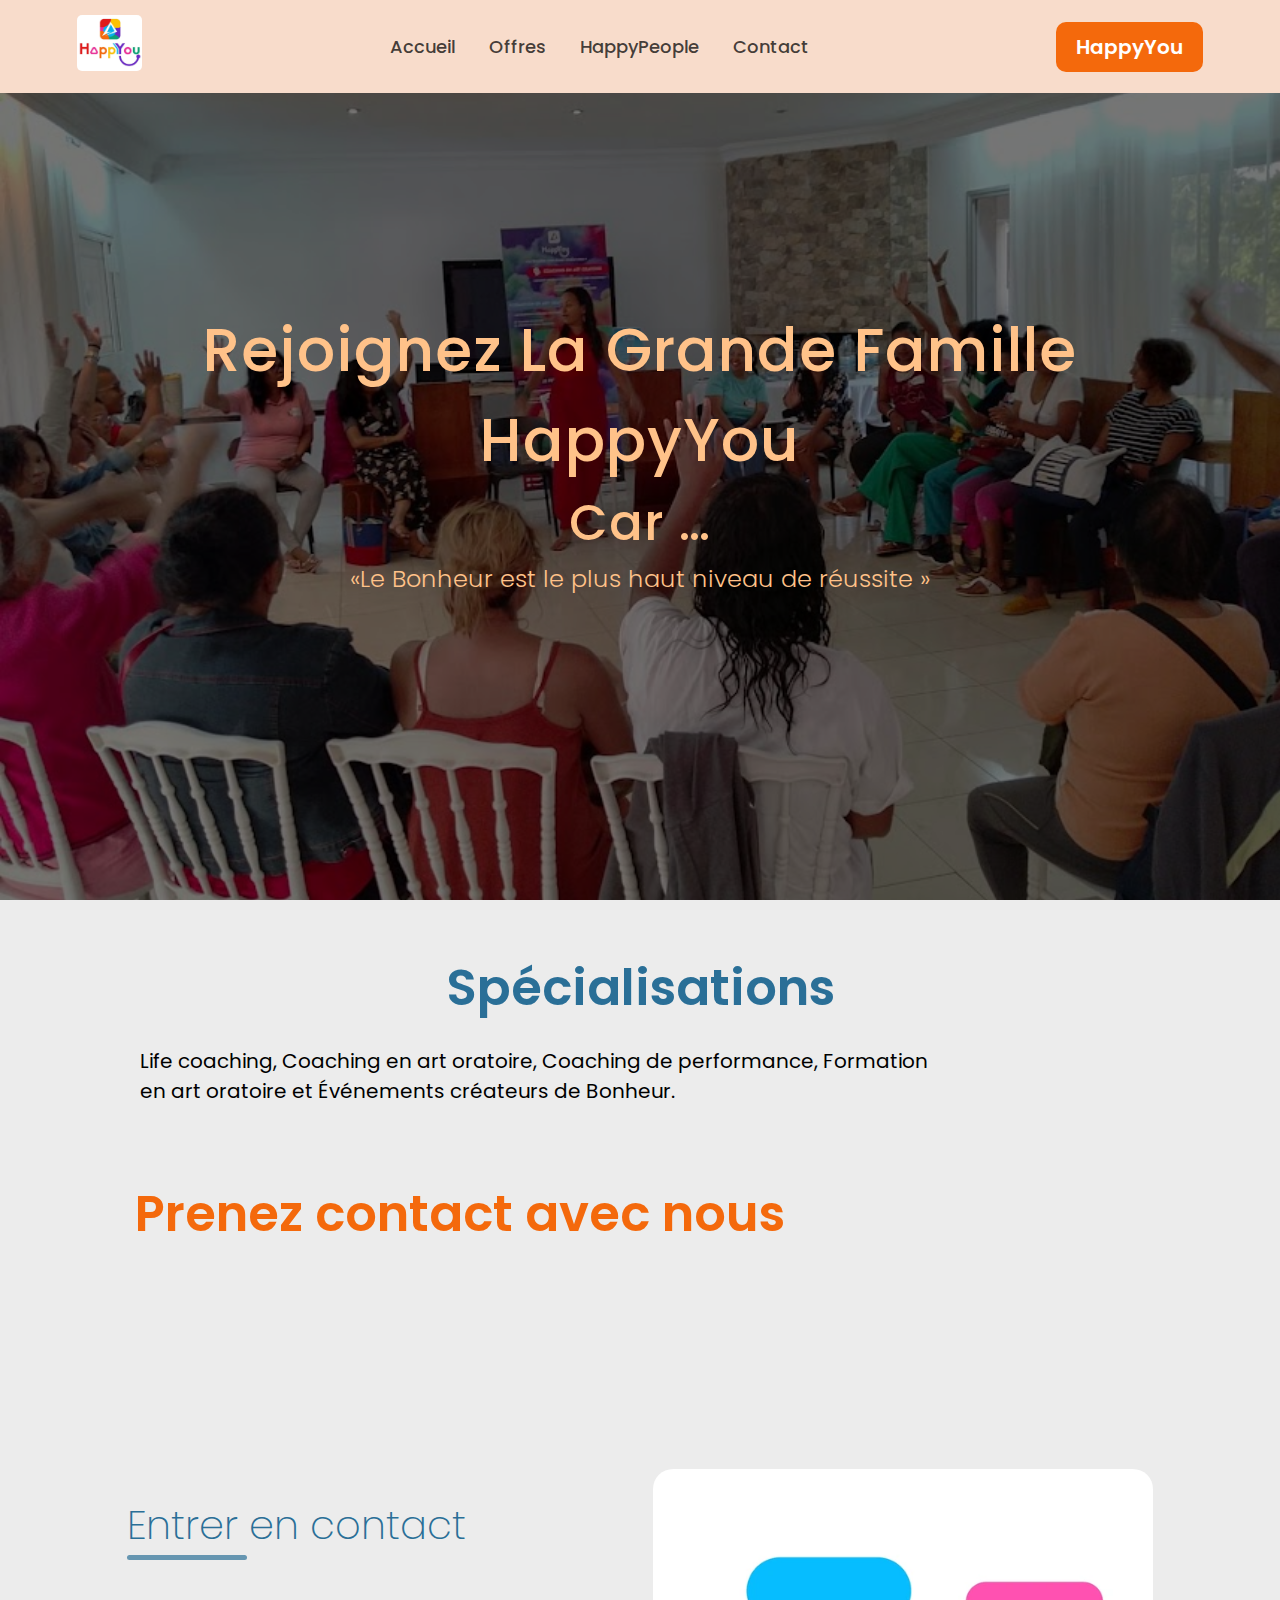
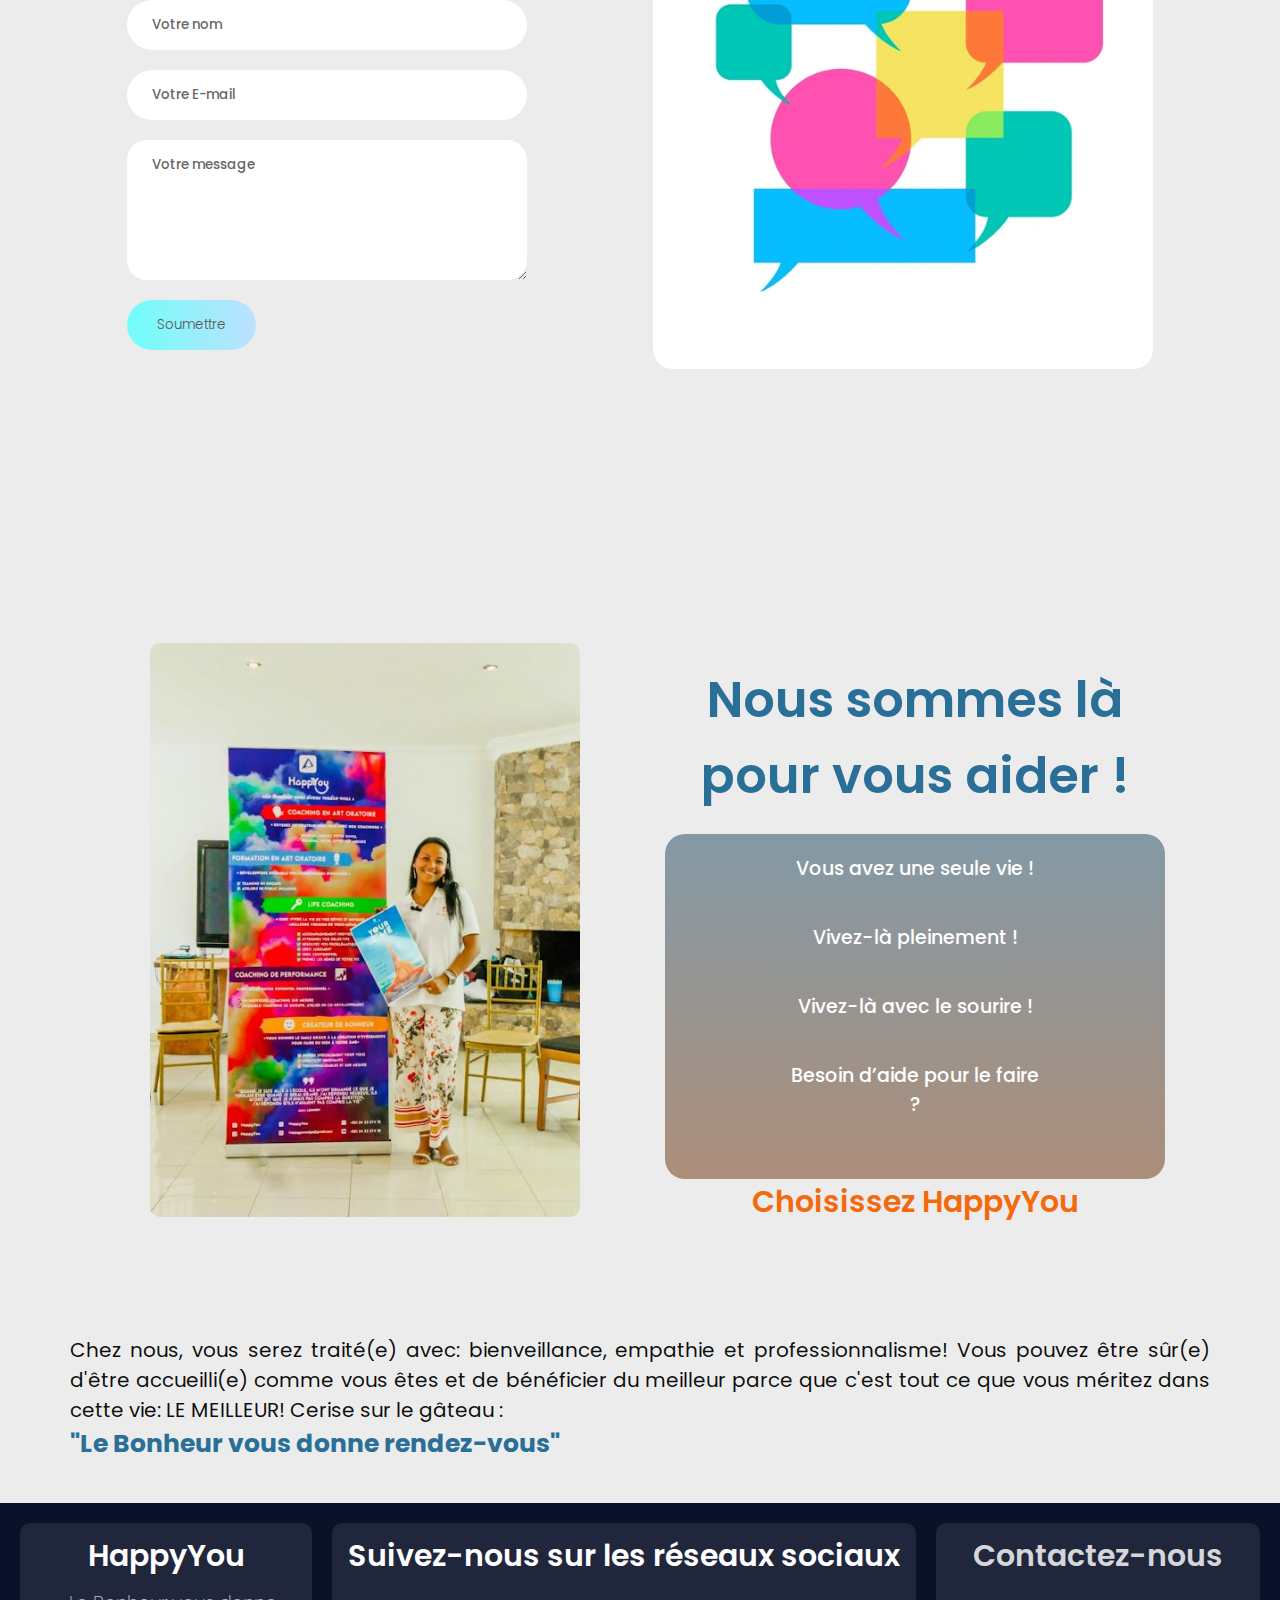
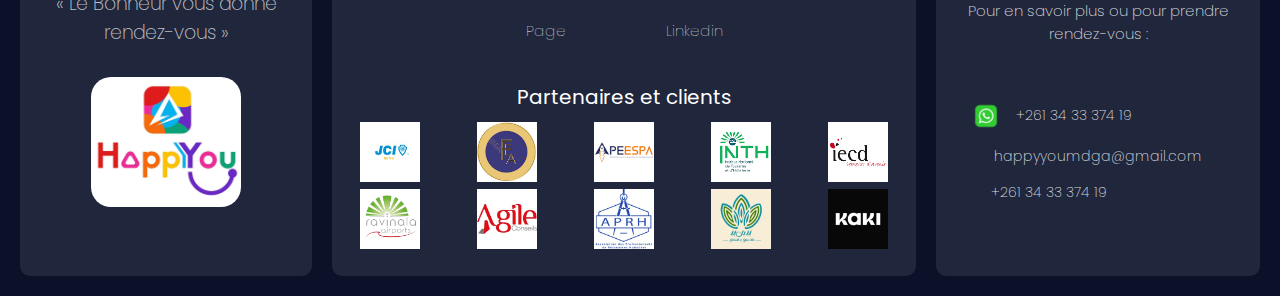
<file: Contacte/Contacte.html>
<!DOCTYPE html>
<html lang="en">
<head>
    <meta charset="UTF-8">
    <meta name="viewport" content="width=device-width, initial-scale=1.0">
    <link rel="icon" type="image/x-icon" href="../IMG/favicon.ico">
    <title>Contacte-nous |-"Le bonheur vous donne rendez-vous"</title>
    <link rel="stylesheet" href="Contacte.css">
    <link rel="stylesheet" href="https://cdnjs.cloudflare.com/ajax/libs/font-awesome/6.6.0/css/all.min.css"
    integrity="sha512-Kc323vGBEqzTmouAECnVceyQqyqdsSiqLQISBL29aUW4U/M7pSPA/gEUZQqv1cwx4OnYxTxve5UMg5GT6L4JJg==" 
    crossorigin="anonymous" referrerpolicy="no-referrer" />
    <link rel="preconnect" href="https://fonts.googleapis.com">
    <link rel="preconnect" href="https://fonts.gstatic.com" crossorigin>
    <link href="https://fonts.googleapis.com/css2?family=Poppins:ital,wght@0,100;0,200;0,300;0,400;0,500;0,600;0,700;0,800;0,900;1,100;1,200;1,300;1,400;1,500;1,600;1,700;1,800;1,900&display=swap" rel="stylesheet">
  </head>
<body>
  <div class="bck-grd">
    <header>
        <div class="logo"><img src="../IMG/logo2.jpg" alt="Logo happyYou" width="65px"></div> 
           <nav>
               <a href="../index.html">Accueil</a>
               <a href="../Offre/Offre.html">Offres</a>
               <a href="../partetClient/partetClient.html">HappyPeople</a>
               <a href="../Contacte/Contacte.html">Contact</a>
           </nav>
           <div class="btnu">
           <a href="../Happy you/Happy you.html" class="btn">HappyYou</a>
       </div>
       </header>
     <section class="Intro">
       <div class="content">
           <h1>Rejoignez la grande famille HappyYou </h1>
           <h3>car … </h3>
           <h2>«Le Bonheur est le plus haut niveau de réussite » </h2>
       </div>
       </div>
     </section>
     <div class="specialisation">
      <h1>Spécialisations</h1>
       <p> Life coaching, Coaching en art oratoire, Coaching de performance, Formation <br> en art oratoire et Événements créateurs de Bonheur.</p>
     </div>
     <div class="reg">
      <h1>Prenez contact avec nous</h1>
    </div>
    
     <div class=" contact-container">
      <form  action="https://api.web3forms.com/submit" method="POST" class="contact-left">
          <div class="contact-left-title">
              <h2>Entrer en contact</h2>
              <hr>
          </div>
          <input type="hidden" name="access_key" value="ecb4dcfd-f08a-4a97-8cda-4a552b9236ca">
          <input type="text" name="name" placeholder="Votre nom" class=" contact-inputs" required>
          <input type="email" name="email" placeholder="Votre E-mail" class=" contact-inputs" required>
          <textarea name="message" placeholder="Votre message" class="contact-inputs" required></textarea>
          <button type="submit">Soumettre</button>
      </form>
      <div class="contact-right">
          <img src="../IMG/message.webp" alt="sary">
      </div>
  </div>
  <div class="choisir">

  <div class="choix">
    <div class="choix2">
      <img src="../IMG/choixx.jpg" alt="sary" width="430px">
    </div>
    <div class="choixp">
      <div class="tchoix"> <h1>Nous sommes là pour vous aider !</h1></div>
    <div class="choix1">
      <div class="choix1p1"><h2>Vous avez une seule vie !</h2></div>
      <div class="choix1p2"><h2>Vivez-là pleinement !</h2></div>
      <div class="choix1p1"><h2>Vivez-là avec le sourire !</h2></div>
      <div class="choix1p2"><h2>Besoin d’aide pour le faire ?</h2></div>
    
    </div>
    <div class="sommes"> <h1>Choisissez
      HappyYou</h1></div>
  </div>
   
  </div>
</div>
<div class="bio">
  <p> Chez nous, vous serez traité(e) avec: bienveillance, empathie et professionnalisme! Vous pouvez être sûr(e) d'être accueilli(e) comme vous êtes et de bénéficier du meilleur parce que c'est tout ce que vous méritez dans cette vie: LE MEILLEUR! Cerise sur le gâteau : <br> <b>"Le Bonheur vous donne rendez-vous" </b></p>
</p>
</div>
<footer>
    <div class="foot">
        <div  class="foot1">
            <span>HappyYou</span>
            <p> « Le Bonheur vous donne rendez-vous »</p>
            <img src="../IMG/logo2.jpg" alt="Logo happyYou" width="150px">
        </div>
            <div class="foot2">
                <span>Suivez-nous sur les réseaux sociaux</span>
                <div class="foot2deux">
                  <div class="foot21">
               
                   </div>
                  <div class="foot22">
                    <a href="https://www.facebook.com/profile.php?id=100070227172903"> <i class="fa-brands fa-square-facebook"></i>
                      <p>Page</p></a>
                    <a href="https://www.linkedin.com/company/happyyoubyantsamisandratra/?lipi=urn%3Ali%3Apage%3Ad_flagship3_company%3Bzq4Pgo6GTeeNw5bKOmoY3Q%3D%3D"></i><i class="fa-brands fa-linkedin"></i><p>Linkedin</p></a>
                  </div>
                  <div class="foot23">
                  </div>
                </div>
                <b>Partenaires et clients</b>
                <div class="prt">
                  <div class="prt1">
                    <img src="../IMG/prt6.png" alt="sary"  width="60px">
                    <p></p>
                  </div>
                  <div class="prt2"><img src="../IMG/prt1.jpg" alt="sary" width="60px"></div>
                  <div class="prt3"><img src="../IMG/prt2.jpg" alt="sary"  width="60px"></div>
                  <div class="prt4"> <img src="../IMG/prt3.png" alt="sary"  width="60px"></div>
                  <div class="prt5"><img src="../IMG/prt4.png" alt="sary"  width="60px"></div>
                  <div class="prt6"><img src="../IMG/prt5.png" alt="sary"  width="60px"></div>
                  <div class="prt6"><img src="../IMG/prt7.jpg" alt="sary" width="60px"></div>
                  <div class="prt6"><img src="../IMG/prt8.jpg" alt="sary" width="60px"></div>
                  <div class="prt6"><img src="../IMG/11h11jpg.jpg" alt="sary" width="60px"></div>
                  <div class="prt6"><img src="../IMG/kaky.jpg" alt="sary" width="60px"></div>
                </div>
          
              </div>
       
        <div  class="foot3">
            <span>Contactez-nous</span>
            <p>Pour en savoir plus ou pour prendre rendez-vous :</p>
            <div class="foot3trois">
             
              <div class="foot33"><img src="../IMG/whatsapp.webp" alt="sary" width="60px"><p>+261 34 33 374 19</p></div>
              <div class="foot32"><i class="fa-regular fa-envelope"></i> 
                <p>happyyoumdga@gmail.com</p>
              </div>
              <div class="foot31">
                <i class="fa-solid fa-phone"></i> <p>+261 34 33 374 19</p>
              </div>
        </div>

    </div>
</footer>
    
</body>
</html>
</file>
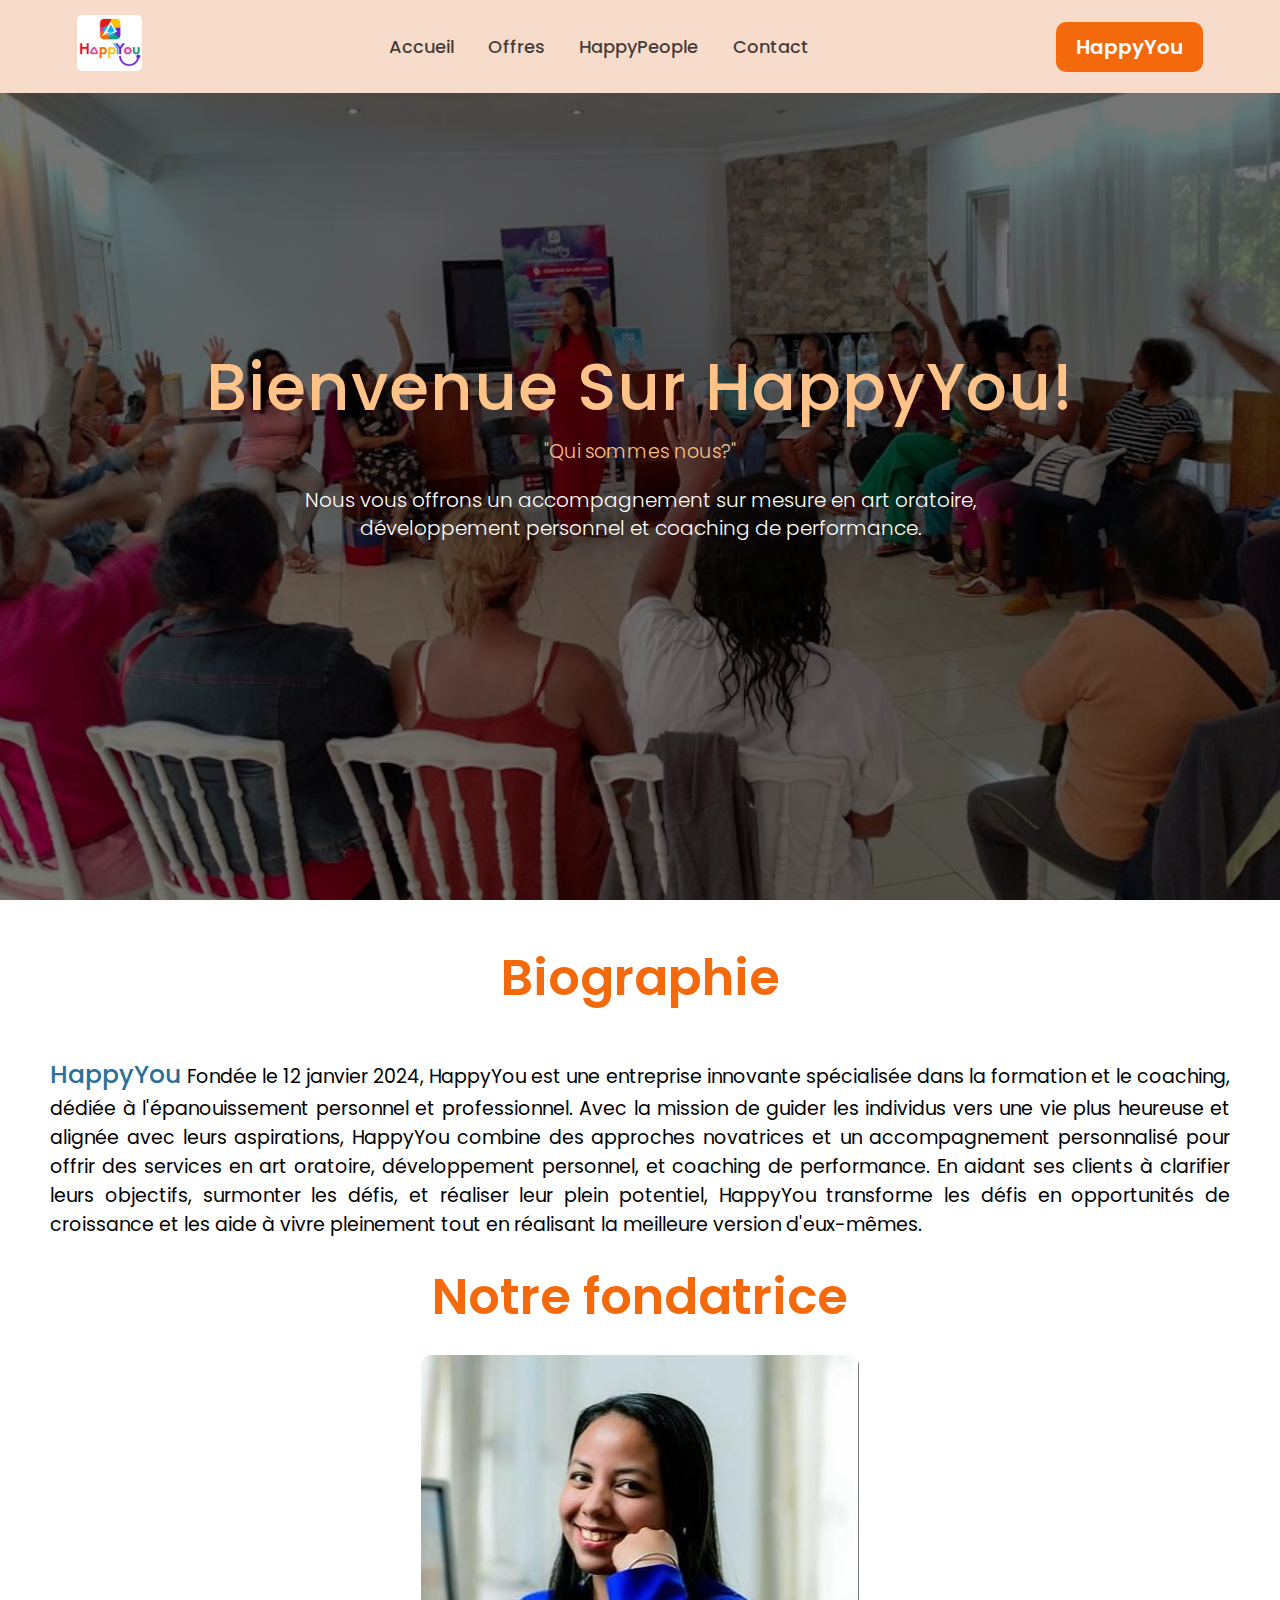
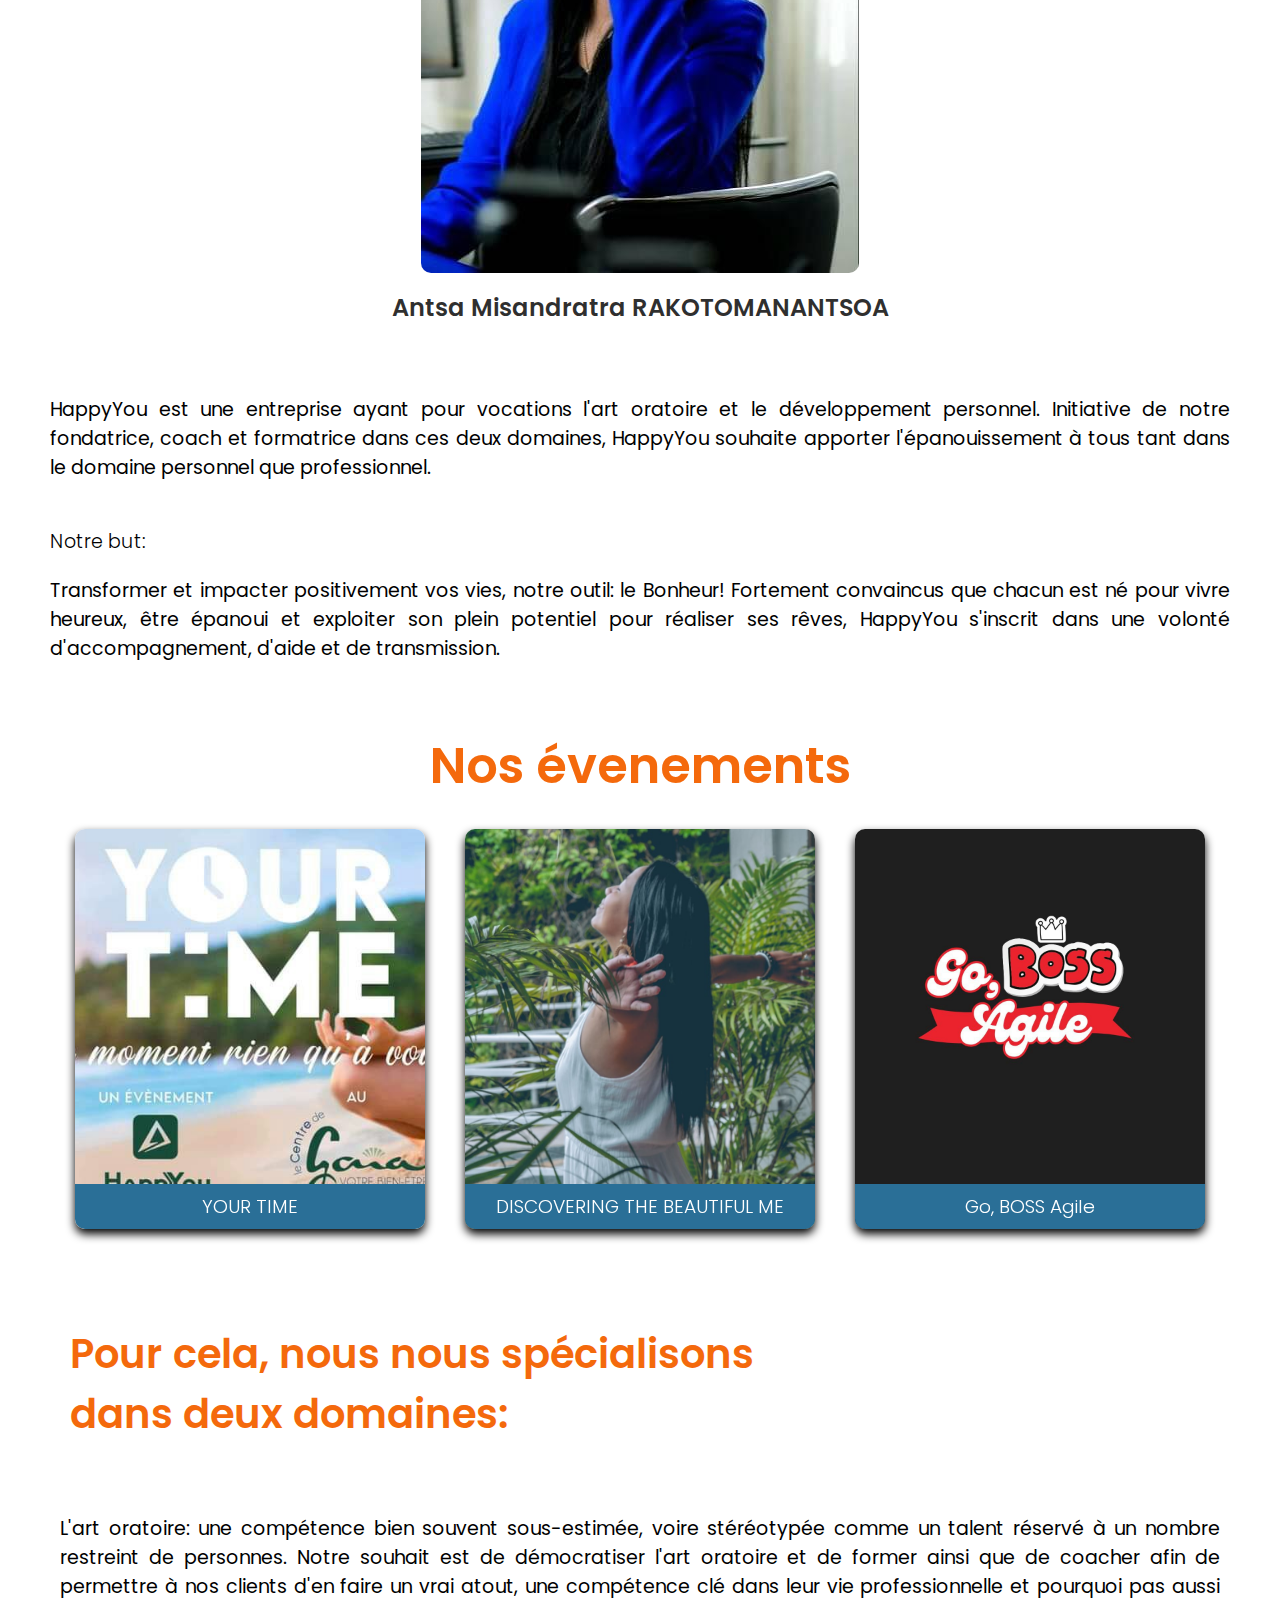
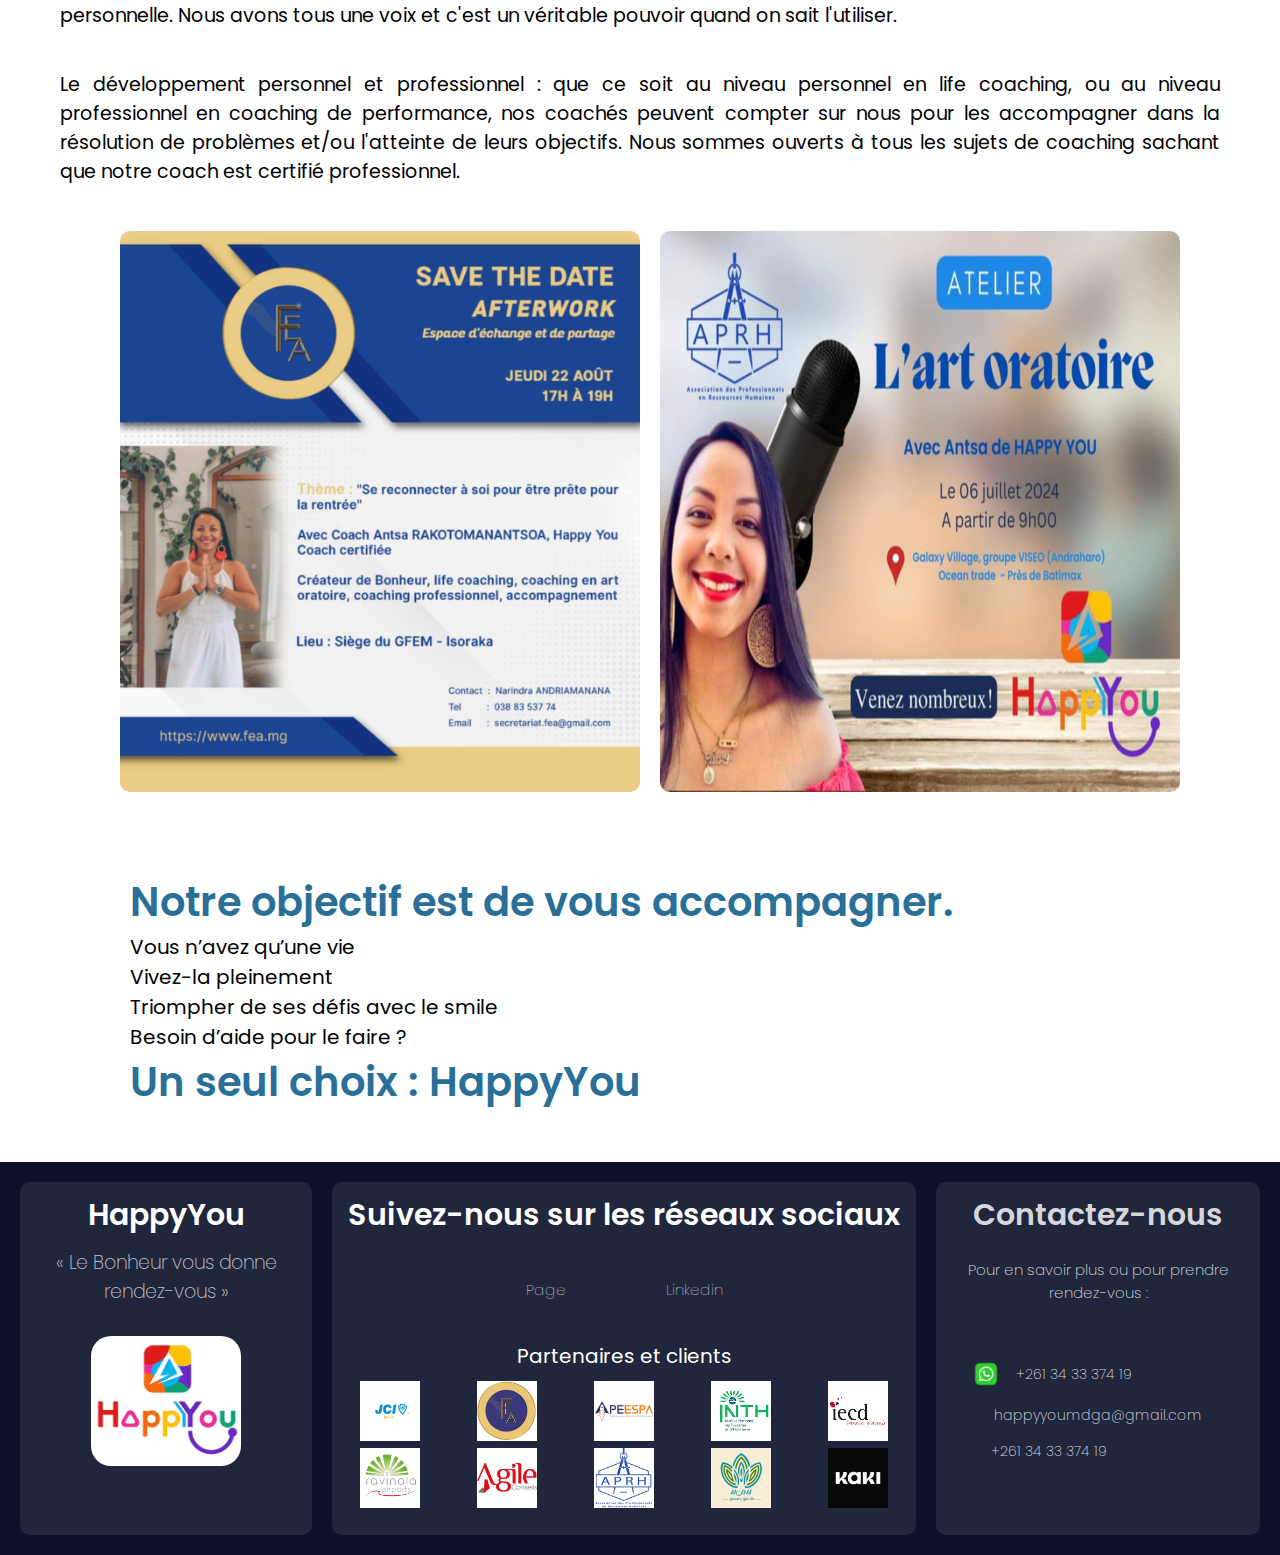
<file: Happy you/Happy you.html>
<!DOCTYPE html>
<html lang="en">
<head>
    <meta charset="UTF-8">
    <meta name="viewport" content="width=device-width, initial-scale=1.0">
    <link rel="icon" type="image/x-icon" href="../IMG/favicon.ico">
  <title>Chez HappyYou |-Coaching en art oratoire-Formation en art oratoire-Life coaching-Coaching de performance.</title>
    <link rel="stylesheet" href="Happy you.css">
    <link rel="stylesheet" href="https://cdnjs.cloudflare.com/ajax/libs/font-awesome/6.6.0/css/all.min.css"
    integrity="sha512-Kc323vGBEqzTmouAECnVceyQqyqdsSiqLQISBL29aUW4U/M7pSPA/gEUZQqv1cwx4OnYxTxve5UMg5GT6L4JJg==" 
    crossorigin="anonymous" referrerpolicy="no-referrer" />
    <link rel="preconnect" href="https://fonts.googleapis.com">
    <link rel="preconnect" href="https://fonts.gstatic.com" crossorigin>
    <link href="https://fonts.googleapis.com/css2?family=Poppins:ital,wght@0,100;0,200;0,300;0,400;0,500;0,600;0,700;0,800;0,900;1,100;1,200;1,300;1,400;1,500;1,600;1,700;1,800;1,900&display=swap" rel="stylesheet">
  </head>
<body>
  <div class="bck-grd">
    <header>
        <div class="logo"><img src="../IMG/logo2.jpg" alt="Logo happyYou" width="65px"></div> 
           <nav>
               <a href="../index.html">Accueil</a>
               <a href="../Offre/Offre.html">Offres</a>
               <a href="../partetClient/partetClient.html">HappyPeople </a>
               <a href="../Contacte/Contacte.html">Contact</a>
           </nav>
           <div class="btnu">
           <a href="../Happy you/Happy you.html" class="btn">HappyYou</a>
       </div>
       </header>
     <section class="Intro">
       <div class="content">
           <h1>Bienvenue sur HappyYou!</h1>
           <h3>"Qui sommes nous?"</h3>
           <p>Nous vous offrons un accompagnement sur mesure en art oratoire,<br> développement personnel et coaching de performance. </p>
          
       </div>
     </section>
  </div>
     <div class="bvn">
      <div class="bnv1">
      
        <h1>Biographie</h1>
        <p><span><b>HappyYou</b></span> Fondée le 12 janvier 2024, HappyYou est une entreprise innovante spécialisée dans la formation et le coaching, dédiée à l'épanouissement personnel et professionnel. Avec la mission de guider les individus vers une vie plus heureuse et alignée avec leurs aspirations, HappyYou combine des approches novatrices et un accompagnement personnalisé pour offrir des services en art oratoire, développement personnel, et coaching de performance. En aidant ses clients à clarifier leurs objectifs, surmonter les défis, et réaliser leur plein potentiel, HappyYou transforme les défis en opportunités de croissance et les aide à vivre pleinement tout en réalisant la meilleure version d'eux-mêmes.</p>
    <div class="fonda">
      <h1>Notre fondatrice</h1>
     
      <img src="../IMG/fdntrc.jpg" alt="sary">
      <h2>Antsa Misandratra RAKOTOMANANTSOA</h2>
     </div>

      </div>
     </div>
   <div class="hp">
    <p>HappyYou est une entreprise ayant pour vocations l'art oratoire et le développement personnel. Initiative de notre fondatrice, coach et formatrice dans ces deux domaines, HappyYou souhaite apporter l'épanouissement à tous tant dans le domaine personnel que professionnel.</p><br>
      <p><b>Notre but:</b></p>
      <p> Transformer et impacter positivement vos vies, notre outil: le Bonheur!
      Fortement convaincus que chacun est né pour vivre heureux, être épanoui et exploiter son plein potentiel pour réaliser ses rêves, HappyYou s'inscrit dans une volonté d'accompagnement, d'aide et de transmission.
      </p><br>
   </p></div>

      <div class="evn">
        <h1>Nos évenements </h1>
        </div>
        <div class="body">

          <div class="card">
            <div class="face front ">
                <img src="../IMG/tele3.jpg" alt="sary">
                <h3>YOUR TIME</h3>
            </div>
            <div class="face back ">
                <h3>YOUR TIME</h3>
                <p>
                    L'évènement phare "Your Time" de l'année
                     est une journée dédiée au bien-être et au
                      retour à soi pour les coachés BtoC, créé par
                       la fondatrice en 2023 et lancé en mars 2024.
                        Cet événement a déjà aidé 65 personnes à évoluer 
                        positivement. En raison de la forte demande, 
                        une deuxième session a été organisée trois semaines après 
                        la première, et les deux journées ont été complètes.</p>
                         <div class="link">
                            
                         </div>
        
            </div>
          </div>
          <div class="card">
            <div class="face front ">
                <img src="../IMG/btf-me.jpg" alt="sary">
                <h3>DISCOVERING THE BEAUTIFUL ME</h3>
            </div>
            <div class="face back ">
                <h3>DISCOVERING THE BEAUTIFUL ME</h3>
                <p>
                    L'atelier de développement personnel, commandité par INTH Madagascar et l'IECD, a permis à 200 étudiants en gestion hôtelière de mieux se connaître et de définir leurs objectifs professionnels. Déroulé sur plusieurs jours en petits groupes, il a favorisé une meilleure compréhension de soi et de ses aspirations.</p>
                         <div class="link">
                            
                         </div>
        
            </div>
          </div>
          <div class="card">
            <div class="face front ">
                <img src="../IMG/boss2.jpg" alt="sary">
                <h3>Go, BOSS Agile</h3>
            </div>
            <div class="face back ">
                <h3>Go, BOSS Agile</h3>
                <p>Une journée de ressourcement d’équipe commanditée par Agile Conseils afin de consolider leur esprit d’équipe, permettre à chaque collaborateur de faire un travail sur soi et de développer de nouvelles compétences en art oratoire. Ce fut une journée réussie qui a ajoutée de l’élan à la belle fusée que Agile Conseils constitue déjà et Happy You est ravie d’y avoir contribué !</p>
                         <div class="link">
                            
                         </div>
        
            </div>
          </div>
        
        
        </div>
             <div class="slg">
        <h1>Pour cela, nous nous spécialisons <br >dans deux domaines:</h1>
        <p>L'art oratoire: une compétence bien souvent sous-estimée, voire stéréotypée comme un talent réservé à un nombre restreint de personnes. Notre souhait est de démocratiser l'art oratoire et de former ainsi que de coacher afin de permettre à nos clients d'en faire un vrai atout, une compétence clé dans leur vie professionnelle et pourquoi pas aussi personnelle. Nous avons tous une voix et c'est un véritable pouvoir quand on sait l'utiliser.<br>
          <p>Le développement personnel et professionnel : que ce soit au niveau personnel en life coaching, ou au niveau professionnel en coaching de performance, nos coachés  peuvent compter sur nous pour les accompagner dans la résolution de problèmes et/ou l'atteinte de leurs objectifs. Nous sommes ouverts à tous les sujets de coaching sachant que notre coach est certifié professionnel.</p><br>
         
          <div class="aloha">
            <img src="../IMG/aloha.jpg" alt="sary" width="50%">
            <img src="../IMG/aloha1.jpg" alt="sary" width="50%">
          </div>
         </div>
         
         <div class="somme">
          <p><b>Notre objectif est de vous accompagner.</b><br>
        
            Vous n’avez qu’une vie<br>
            Vivez-la pleinement<br>
            Triompher de ses défis avec le smile<br>
            Besoin d’aide pour le faire ?<br>
          <b>Un seul choix : HappyYou</b></p>
          
        </div>
     
        <footer>
          <div class="foot">
              <div  class="foot1">
                  <span>HappyYou</span>
                  <p>« Le Bonheur vous donne rendez-vous »</p>
                  <img src="../IMG/logo2.jpg" alt="Logo happyYou" width="150px">
              </div>
              
                  <div class="foot2">
                      <span>Suivez-nous sur les réseaux sociaux</span>
                      <div class="foot2deux">
                        <div class="foot21">
                         </div>
                        <div class="foot22">
                          <a href="https://www.facebook.com/profile.php?id=100070227172903"> <i class="fa-brands fa-square-facebook"></i>
                            <p>Page</p></a>
                          <a href="https://www.linkedin.com/company/happyyoubyantsamisandratra/?lipi=urn%3Ali%3Apage%3Ad_flagship3_company%3Bzq4Pgo6GTeeNw5bKOmoY3Q%3D%3D"><i class="fa-brands fa-linkedin"></i><p>Linkedin</p></a>
                        </div>
                        <div class="foot23">
                         
                        </div>
                      </div>
                      <b>Partenaires et clients</b>
                      <div class="prt">
                        <div class="prt1">
                          <img src="../IMG/prt6.png" alt="sary"  width="60px">
                      
                        </div>
                        <div class="prt2"><img src="../IMG/prt1.jpg" alt="sary" width="60px"></div>
                        <div class="prt3"><img src="../IMG/prt2.jpg" alt="sary"  width="60px"></div>
                        <div class="prt4"> <img src="../IMG/prt3.png" alt="sary"  width="60px"></div>
                        <div class="prt5"><img src="../IMG/prt4.png" alt="sary"  width="60px"></div>
                        <div class="prt6"><img src="../IMG/prt5.png" alt="sary"  width="60px"></div>
                        <div class="prt6"><img src="../IMG/prt7.jpg" alt="sary" width="60px"></div>
                        <div class="prt6"><img src="../IMG/prt8.jpg" alt="sary" width="60px"></div>
                        <div class="prt6"><img src="../IMG/11h11jpg.jpg" alt="sary" width="60px"></div>
                        <div class="prt6"><img src="../IMG/kaky.jpg" alt="sary" width="60px"></div>
                      </div>
                
                    </div>
             
              <div  class="foot3">
                  <span>Contactez-nous</span>
                  <p>Pour en savoir plus ou pour prendre rendez-vous :</p>
                  <div class="foot3trois">
                    
                    <div class="foot33"><img src="../IMG/whatsapp.webp" alt="sary" width="60px"><p>+261 34 33 374 19</p></div>
                    <div class="foot32"><i class="fa-regular fa-envelope"></i> 
                      <p>happyyoumdga@gmail.com</p>
                    </div>
                    <div class="foot31">
                      <i class="fa-solid fa-phone"></i> <p>+261 34 33 374 19</p>
                    </div>
              </div>
      
          </div>
      </footer>
          
    
</body>
</html>
</file>
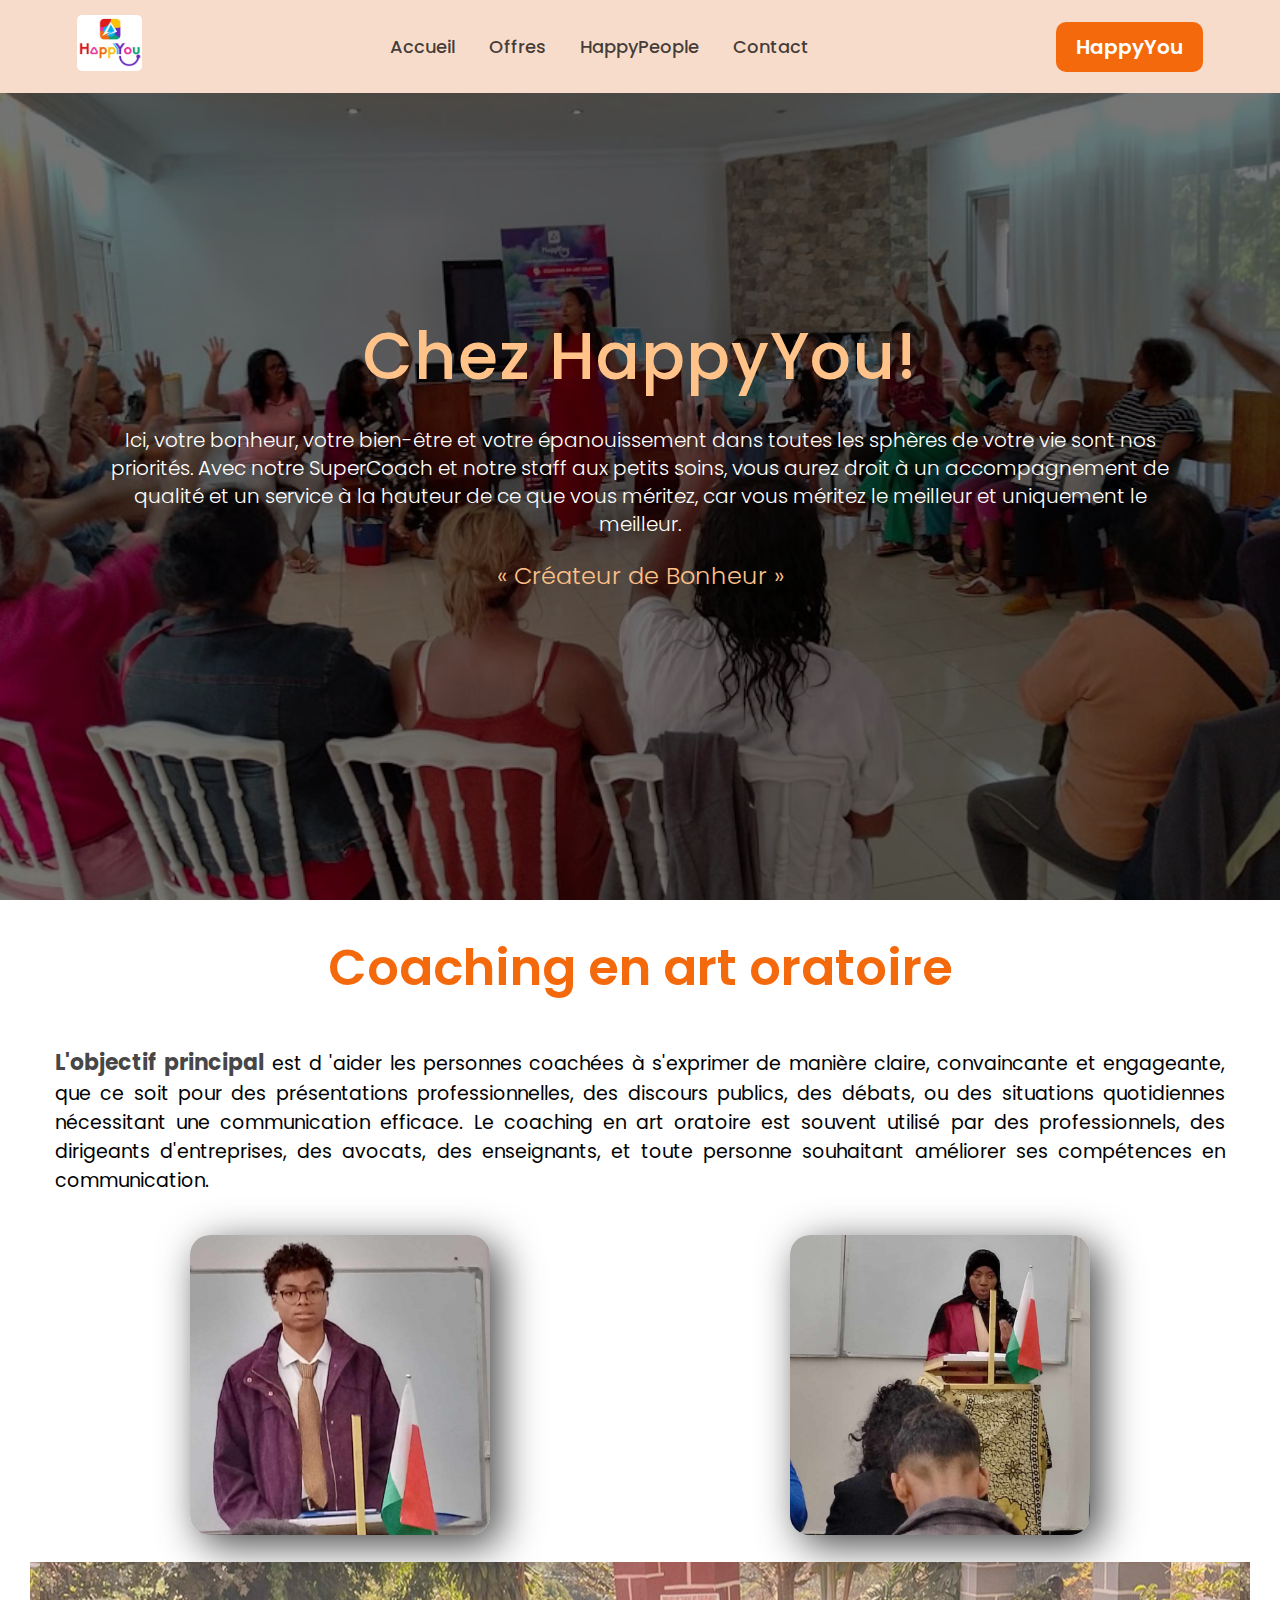
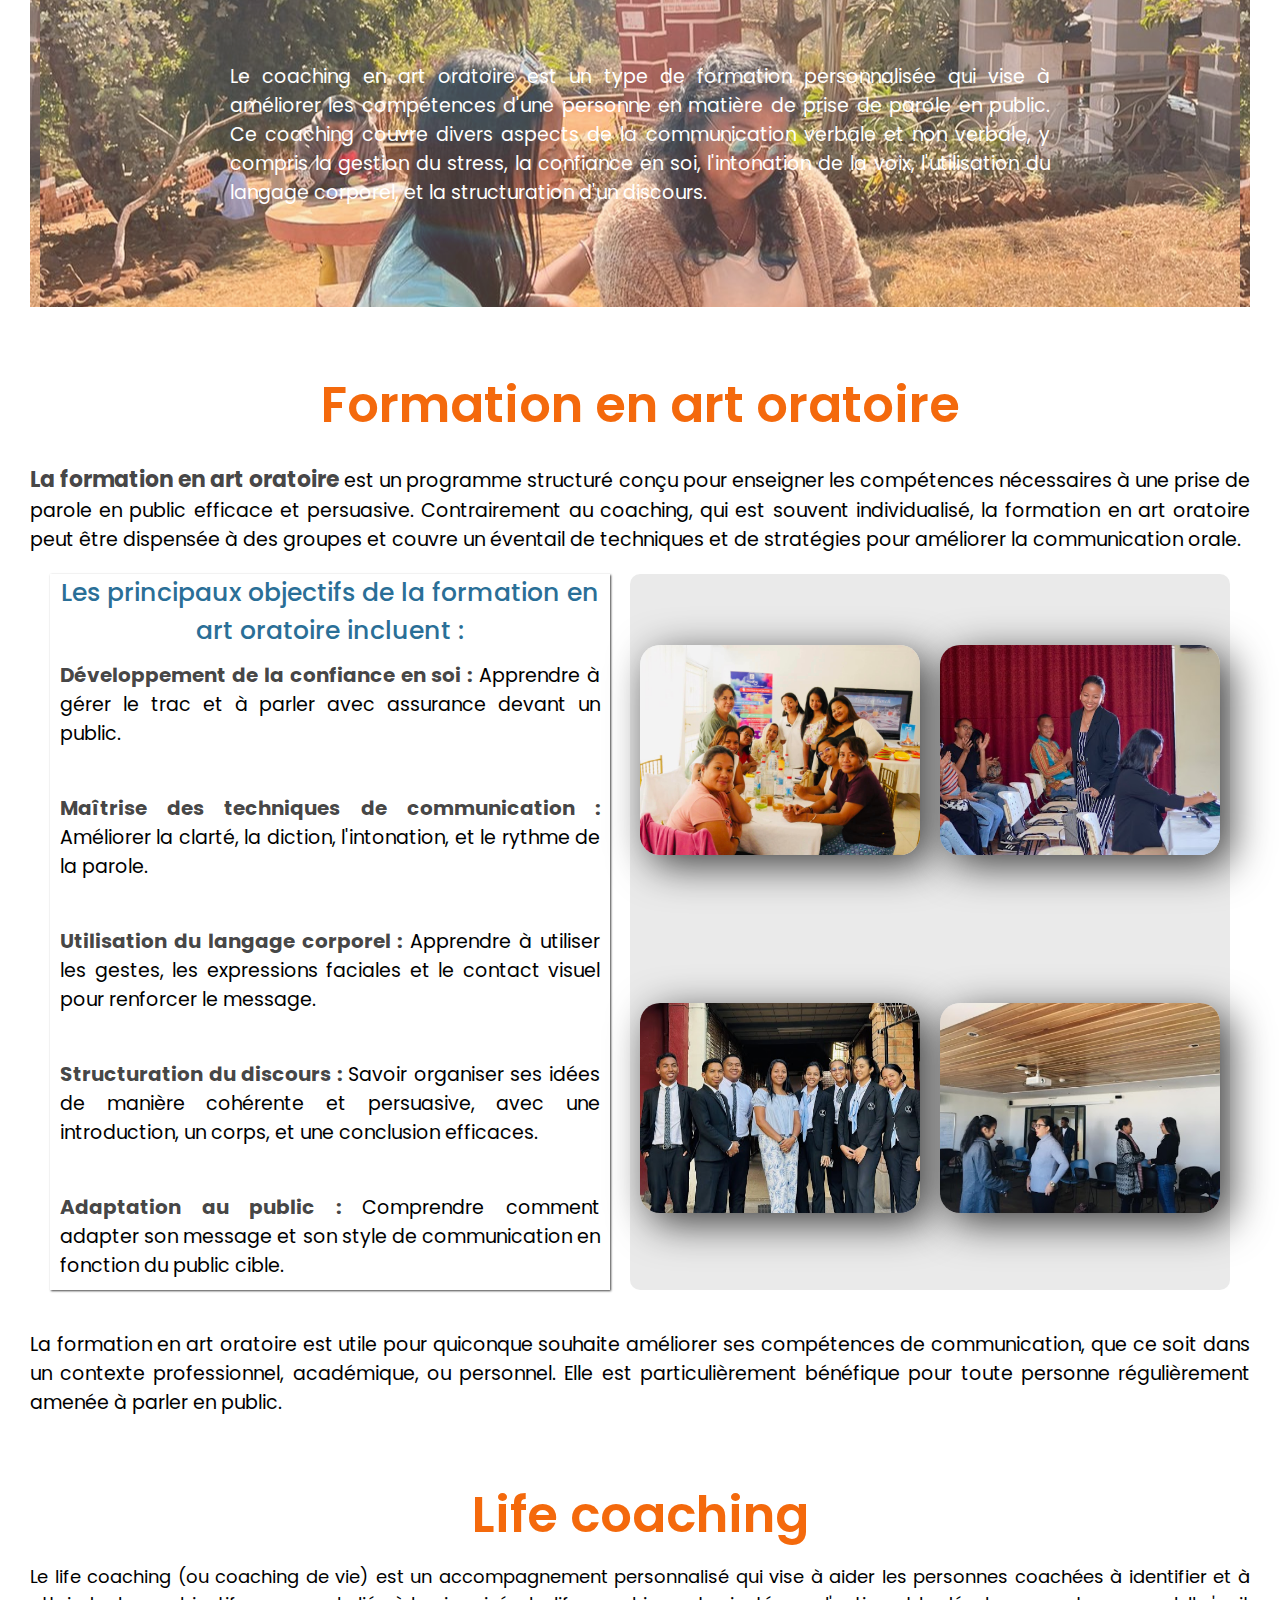
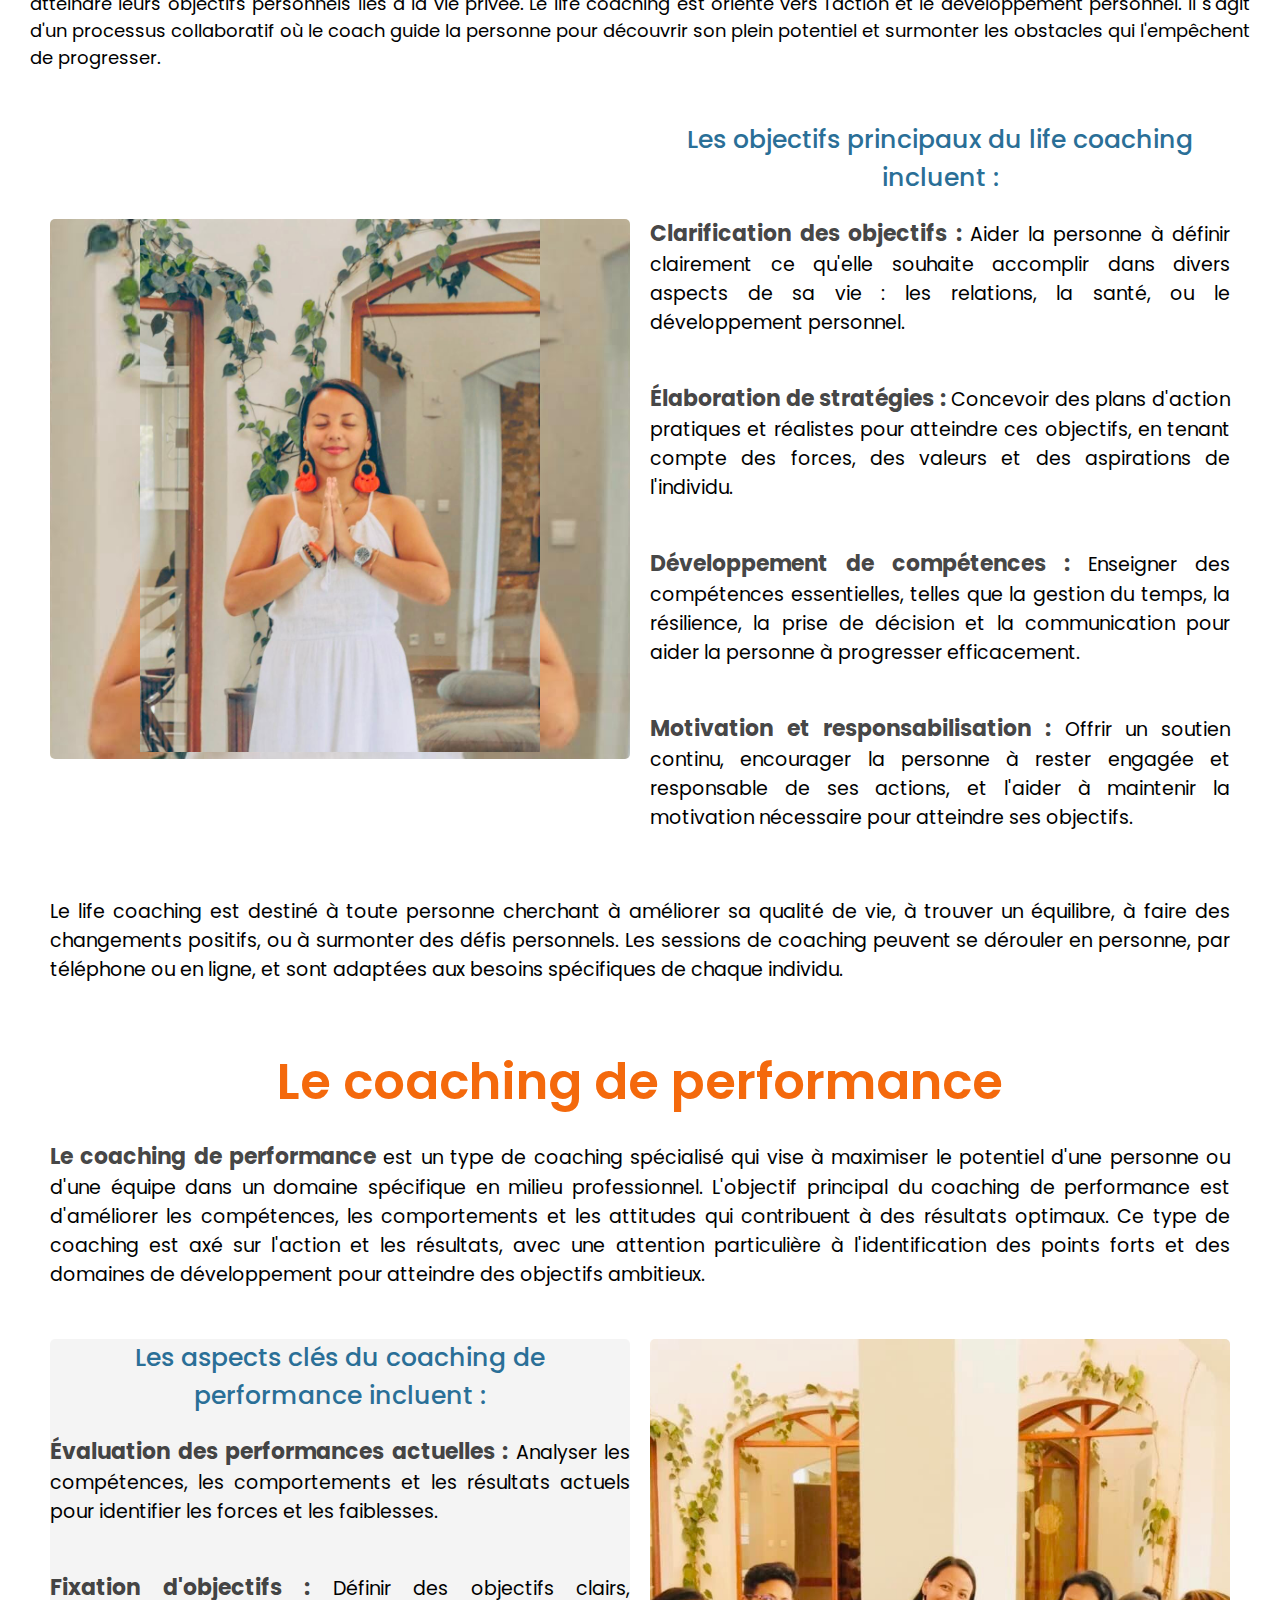
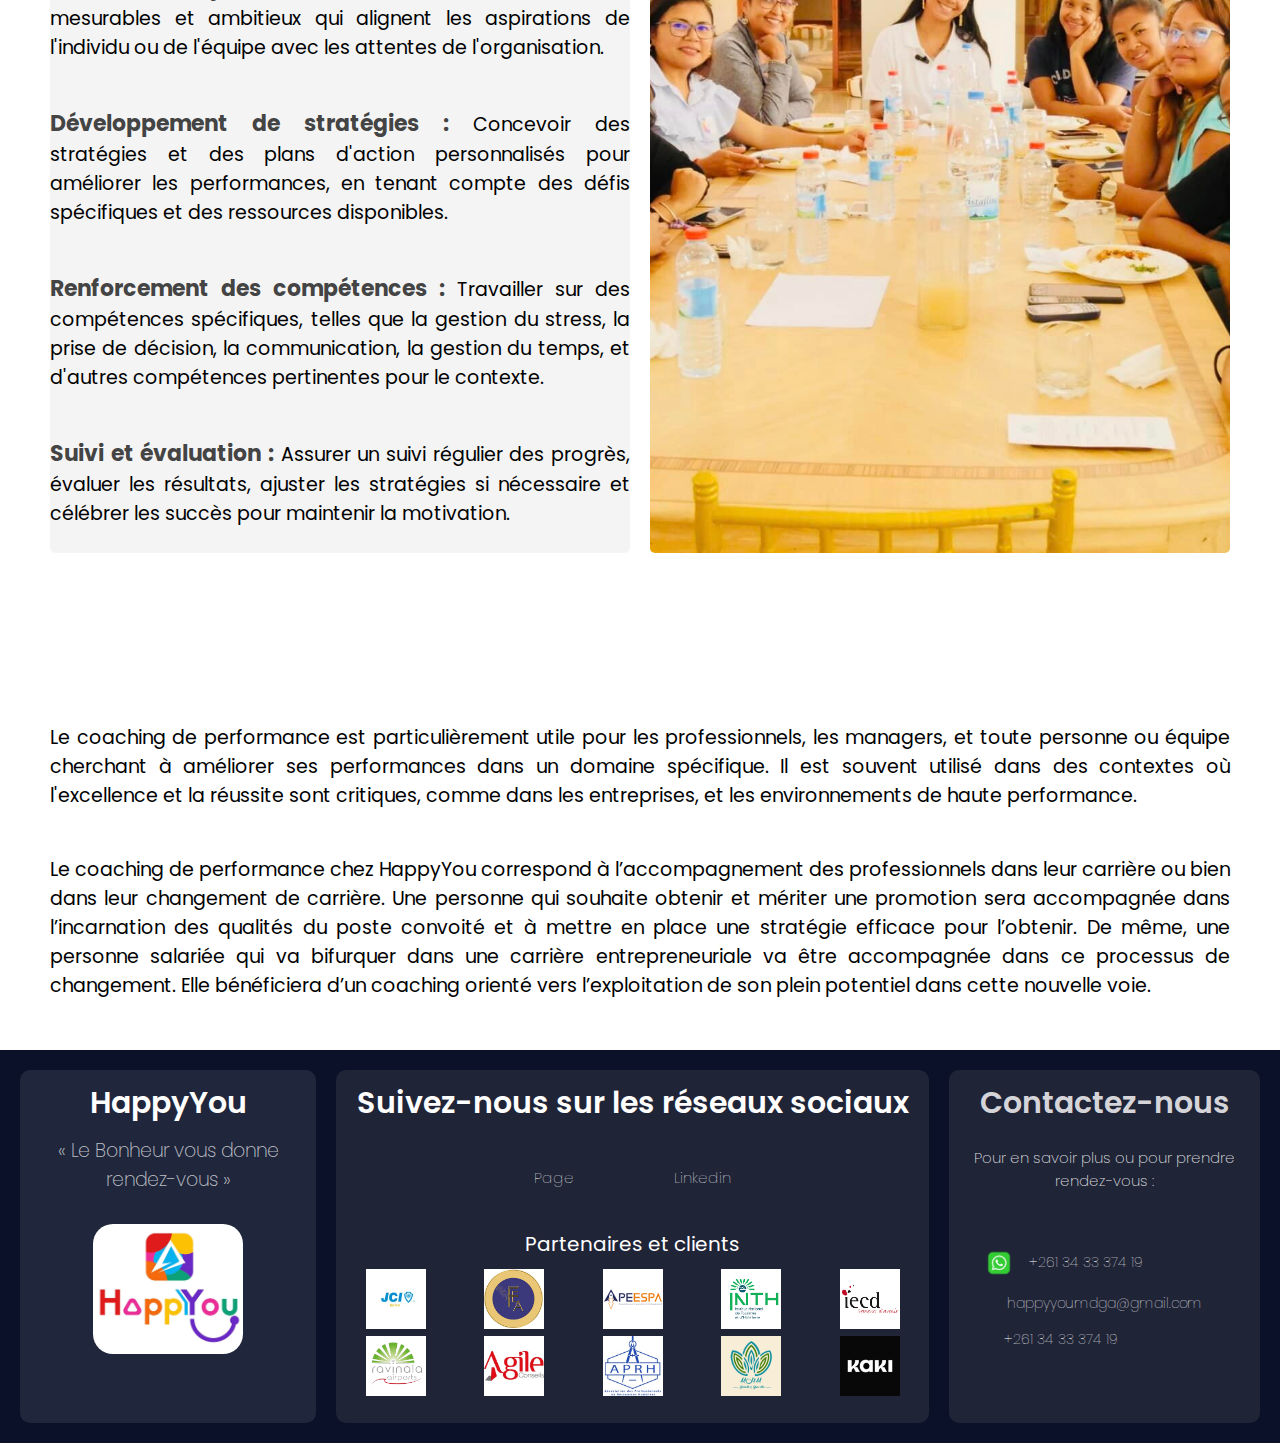
<file: Offre/Offre.html>
<!DOCTYPE html>
<html lang="en">
<head>
    <meta charset="UTF-8">
    <meta name="viewport" content="width=device-width, initial-scale=1.0">
    <link rel="icon" type="image/x-icon" href="../IMG/favicon.ico">
    <title>Nos offre|-Coaching en art oratoire-Formation en art oratoire-Life coaching-Coaching de performance.</title>
    <link rel="stylesheet" href="Offre.css">
    <link rel="stylesheet" href="https://cdnjs.cloudflare.com/ajax/libs/font-awesome/6.6.0/css/all.min.css"
    integrity="sha512-Kc323vGBEqzTmouAECnVceyQqyqdsSiqLQISBL29aUW4U/M7pSPA/gEUZQqv1cwx4OnYxTxve5UMg5GT6L4JJg==" 
    crossorigin="anonymous" referrerpolicy="no-referrer" />
    <link rel="preconnect" href="https://fonts.googleapis.com">
<link rel="preconnect" href="https://fonts.gstatic.com" crossorigin>
<link href="https://fonts.googleapis.com/css2?family=Poppins:ital,wght@0,100;0,200;0,300;0,400;0,500;0,600;0,700;0,800;0,900;1,100;1,200;1,300;1,400;1,500;1,600;1,700;1,800;1,900&display=swap" rel="stylesheet">
</head>
<body>
        <div class="bck-grd">
    <header>
        <div class="logo"><img src="../IMG/logo2.jpg" alt="sary" width="65px"></div> 
           <nav>
               <a href="../index.html">Accueil</a>
               <a href="../Offre/Offre.html">Offres</a>
               <a href="../partetClient/partetClient.html">HappyPeople</a>
               <a href="../Contacte/Contacte.html">Contact</a>
           </nav>
           <div class="btnu">
           <a href="../Happy you/Happy you.html" class="btn">HappyYou</a>
       </div>
       </header>
     <section class="Intro">
       <div class="content">
           <h1>Chez HappyYou!</h1>
           <p> Ici, votre bonheur, votre bien-être et votre épanouissement
             dans toutes les sphères de votre vie sont nos priorités. Avec notre
              SuperCoach et notre staff aux petits soins, vous aurez droit à un 
              accompagnement de qualité et un service à la hauteur de ce que vous méritez,
               car vous méritez le meilleur et uniquement le meilleur.</p>
           <h2>« Créateur de Bonheur »</h2>
       </div>
     </section>
        </div>
    <div class="Offre">
      <div class="offer-bloc">
        <h2>Coaching en art oratoire</h2>
        <div class="offer-blocp">
          <p><b>L'objectif principal </b>  est d
            'aider les personnes coachées  à s'exprimer de
             manière claire, convaincante et
              engageante, que ce soit pour des 
              présentations professionnelles, des 
              discours publics, des débats, ou des 
              situations quotidiennes nécessitant une 
              communication efficace. Le coaching en 
              art oratoire est souvent utilisé par
               des professionnels, des dirigeants d'entreprises, des avocats, des enseignants,
                et toute personne souhaitant améliorer ses 
                compétences en communication.</p>
        </div>
        <div class="imgy">
          <div class="imgy1"><img src="../IMG/imgtyy.jpg" alt="sary" width="300px"></div>
          <div class="imgy2"><img src="../IMG/imgty.jpg" alt="sary" width="300px"></div>
        </div>
        <div class="backi">
          <div class="bact">
            <p>
              Le coaching en art oratoire est un type de formation personnalisée qui vise à améliorer les compétences d'une personne en matière de prise de parole en public. Ce coaching couvre divers aspects de la communication verbale et non verbale, y compris la gestion du stress, la confiance en soi, l'intonation de la voix, l'utilisation du langage corporel, et la structuration d'un discours.</p>
          </div>
        </div>
      </div>
    </div>
    <div class="formatio">
      <div class="form">
        <h1>Formation en art oratoire</h1>
        <p>
          <b> La formation en art oratoire</b> est un programme structuré conçu pour enseigner les compétences nécessaires à une prise de parole en public efficace et persuasive. Contrairement au coaching, qui est souvent individualisé, la formation en art oratoire peut être dispensée à des groupes et couvre un éventail de techniques et de stratégies pour améliorer la communication orale.</p>
      </div>
      <div class="formty">
         <div class="formtyimg1">
          <h3>Les principaux objectifs de la formation en art oratoire incluent :</h3>
        <p><b>Développement de la confiance en soi :</b> Apprendre à gérer le trac et à parler avec assurance devant un public.</p><br>
        <p><b>Maîtrise des techniques de communication :</b> Améliorer la clarté, la diction, l'intonation, et le rythme de la parole.</p><br>
        <p><b>Utilisation du langage corporel :</b> Apprendre à utiliser les gestes, les expressions faciales et le contact visuel pour renforcer le message.</p><br>
        <p> <b>Structuration du discours :</b> Savoir organiser ses idées de manière cohérente et persuasive, avec une introduction, un corps, et une conclusion efficaces.</p><br>
        <p><b>Adaptation au public :</b> Comprendre comment adapter son message et son style de communication en fonction du public cible.</p> 
        </div>
         <div class="formtyimg2">
          <div class="forme1"><img src="../IMG/434870870_469249552092613_5955789449811282617_n.jpg" alt="sary" width="280px"></div>
          <div class="forme1"> <img src="../IMG/435793399_471349338549301_5698494859246324430_n.jpg" alt="sary"  width="280px"></div>
          <div class="forme1"><img src="../IMG/438729367_475970774753824_6482696246014833929_n.jpg" alt="sary"  width="280px"></div>
          <div class="forme1"><img src="../IMG/451436268_528432339507667_3736507470328254266_n.jpg" alt="sary"  width="280px"></div>
         </div>
      </div>
      <div class="formp">
      <p>La formation en art oratoire est utile pour quiconque souhaite améliorer ses compétences de communication, que ce soit dans un contexte professionnel, académique, ou personnel. Elle est  particulièrement bénéfique pour toute personne régulièrement amenée à parler en public.</p>
    </div>
    </div>
    <div class=" Life">
      <h1> Life coaching</h1>
      <p>
        Le life coaching (ou coaching de vie) 
        est un accompagnement personnalisé qui 
        vise à aider les personnes coachées  à identifier 
        et à atteindre leurs objectifs personnels liés à la vie privée. Le
          life coaching est orienté vers l'action et le développement personnel. Il s'agit d'un processus 
          collaboratif où le coach guide la personne pour découvrir son plein potentiel et
           surmonter les obstacles qui l'empêchent de 
           progresser.</p>
      </div>

    <div class="lifeimg">
      <div class="lifeimg1"> 
      <img src="../IMG/life.jpg" alt="sary" width="400px">
      </div>
      <div class="lifeimg2"> <h1>Les objectifs principaux du life coaching incluent :</h1>
      <p><b>Clarification des objectifs :</b> Aider la personne à définir clairement ce qu'elle souhaite accomplir dans divers aspects de sa vie : les relations, la santé, ou le développement personnel.</p><br>
    <p><b>Élaboration de stratégies :</b> Concevoir des plans d'action pratiques et réalistes pour atteindre ces objectifs, en tenant compte des forces, des valeurs et des aspirations de l'individu.</p><br>
  <p><b>Développement de compétences :</b> Enseigner des compétences essentielles, telles que la gestion du temps, la résilience, la prise de décision et la communication pour aider la personne à progresser efficacement.</p>  <br>
        <p><b>Motivation et responsabilisation :</b> Offrir un soutien continu, encourager la personne à rester engagée et responsable de ses actions, et l'aider à maintenir la motivation nécessaire pour atteindre ses objectifs.</p><br>
  </div>
    </div>
    <div class="lifep">
      <p>Le life coaching est destiné à toute personne cherchant à améliorer sa qualité de vie, à trouver un équilibre, à faire des changements positifs, ou à surmonter des défis personnels. Les sessions de coaching peuvent se dérouler en personne, par téléphone ou en ligne, et sont adaptées aux besoins spécifiques de chaque individu.</p>
    </div>
    <div class="performance">
      <div class="prf">
        <h1>Le coaching de performance</h1>
      <p>
       <b> Le coaching de performance </b>est un type de coaching spécialisé qui vise à maximiser le potentiel d'une personne ou d'une équipe dans un domaine spécifique en milieu professionnel. L'objectif principal du coaching de performance est d'améliorer les compétences, les comportements et les attitudes qui contribuent à des résultats optimaux. Ce type de coaching est axé sur l'action et les résultats, avec une attention particulière à l'identification des points forts et des domaines de développement pour atteindre des objectifs ambitieux.</p>
      </div>
      <div class="prfi">
        <div class="prfi1">
          <h2>Les aspects clés du coaching de performance incluent :</h2>
          <p><b> Évaluation des performances actuelles :</b> Analyser les compétences, les comportements et les résultats actuels pour identifier les forces et les faiblesses.</p><br>
        <p><b>Fixation d'objectifs :</b> Définir des objectifs clairs, mesurables et ambitieux qui alignent les aspirations de l'individu ou de l'équipe avec les attentes de l'organisation.</p><br>
        <p><b>Développement de stratégies :</b> Concevoir des stratégies et des plans d'action personnalisés pour améliorer les performances, en tenant compte des défis spécifiques et des ressources disponibles.</p><br>
      <p><b>Renforcement des compétences :</b> Travailler sur des compétences spécifiques, telles que la gestion du stress, la prise de décision, la communication, la gestion du temps, et d'autres compétences pertinentes pour le contexte.</p><br>
    <p><b>Suivi et évaluation :</b> Assurer un suivi régulier des progrès, évaluer les résultats, ajuster les stratégies si nécessaire et célébrer les succès pour maintenir la motivation.</p><br>  
    </div>
        <div class="prfi2"></div>
      </div>
    </div>
    <div class="prty">
      <p>Le coaching de performance est particulièrement utile pour les professionnels, les managers, et toute personne ou équipe cherchant à améliorer ses performances dans un domaine spécifique. Il est souvent utilisé dans des contextes où l'excellence et la réussite sont critiques, comme dans les entreprises, et les environnements de haute performance.</p>
      <br> <p>Le coaching de performance chez HappyYou correspond à l’accompagnement des professionnels dans leur carrière ou bien dans leur changement de carrière.  Une personne qui souhaite obtenir et mériter une promotion sera accompagnée dans l’incarnation des qualités du poste convoité et à mettre en place une stratégie efficace pour l’obtenir. De même, une personne salariée qui va bifurquer dans une carrière entrepreneuriale va être accompagnée dans ce processus de changement. Elle bénéficiera d’un coaching orienté vers l’exploitation de son plein potentiel dans cette nouvelle voie.</p>
    </div>

<footer>
    <div class="foot">
        <div  class="foot1">
            <span>HappyYou</span>
            <p> « Le Bonheur vous donne rendez-vous »</p>
            <img src="../IMG/logo2.jpg" alt="Logo happyYou" width="150px">
        </div>
        
            <div class="foot2">
                <span>Suivez-nous sur les réseaux sociaux</span>
                <div class="foot2deux">
                  <div class="foot21">
                  
                   </div>
                  <div class="foot22">
                    <a href="https://www.facebook.com/profile.php?id=100070227172903"> <i class="fa-brands fa-square-facebook"></i>
                      <p>Page</p></a>
                    <a href="https://www.linkedin.com/company/happyyoubyantsamisandratra/?lipi=urn%3Ali%3Apage%3Ad_flagship3_company%3Bzq4Pgo6GTeeNw5bKOmoY3Q%3D%3D"><i class="fa-brands fa-linkedin"></i><p>Linkedin</p></a>
                  </div>
                </div>
                <b>Partenaires et clients</b>
                <div class="prt">
                  <div class="prt1">
                    <img src="../IMG/prt6.png" alt="sary"  width="60px">
                    <p></p>
                  </div>
                  <div class="prt2"><img src="../IMG/prt1.jpg" alt="sary" width="60px"></div>
                  <div class="prt3"><img src="../IMG/prt2.jpg" alt="sary"  width="60px"></div>
                  <div class="prt4"> <img src="../IMG/prt3.png" alt="sary"  width="60px"></div>
                  <div class="prt5"><img src="../IMG/prt4.png" alt="sary"  width="60px"></div>
                  <div class="prt6"><img src="../IMG/prt5.png" alt="sary"  width="60px"></div>
                  <div class="prt6"><img src="../IMG/prt7.jpg" alt="sary" width="60px"></div>
                  <div class="prt6"><img src="../IMG/prt8.jpg" alt="sary" width="60px"></div>
                  <div class="prt6"><img src="../IMG/11h11jpg.jpg" alt="sary" width="60px"></div>
                  <div class="prt6"><img src="../IMG/kaky.jpg" alt="sary" width="60px"></div>
                </div>
          
              </div>
       
        <div  class="foot3">
            <span>Contactez-nous</span>
            <p>Pour en savoir plus ou pour prendre rendez-vous :</p>
            <div class="foot3trois">
              
              <div class="foot33"><img src="../IMG/whatsapp.webp" alt="sary" width="60px"><p>+261 34 33 374 19</p></div>
              <div class="foot32"><i class="fa-regular fa-envelope"></i> 
                <p>happyyoumdga@gmail.com</p>
              </div>
              <div class="foot31">
                <i class="fa-solid fa-phone"></i> <p>+261 34 33 374 19</p>
              </div>
        </div>

    </div>
</footer>
    
</body>
</html>
</file>
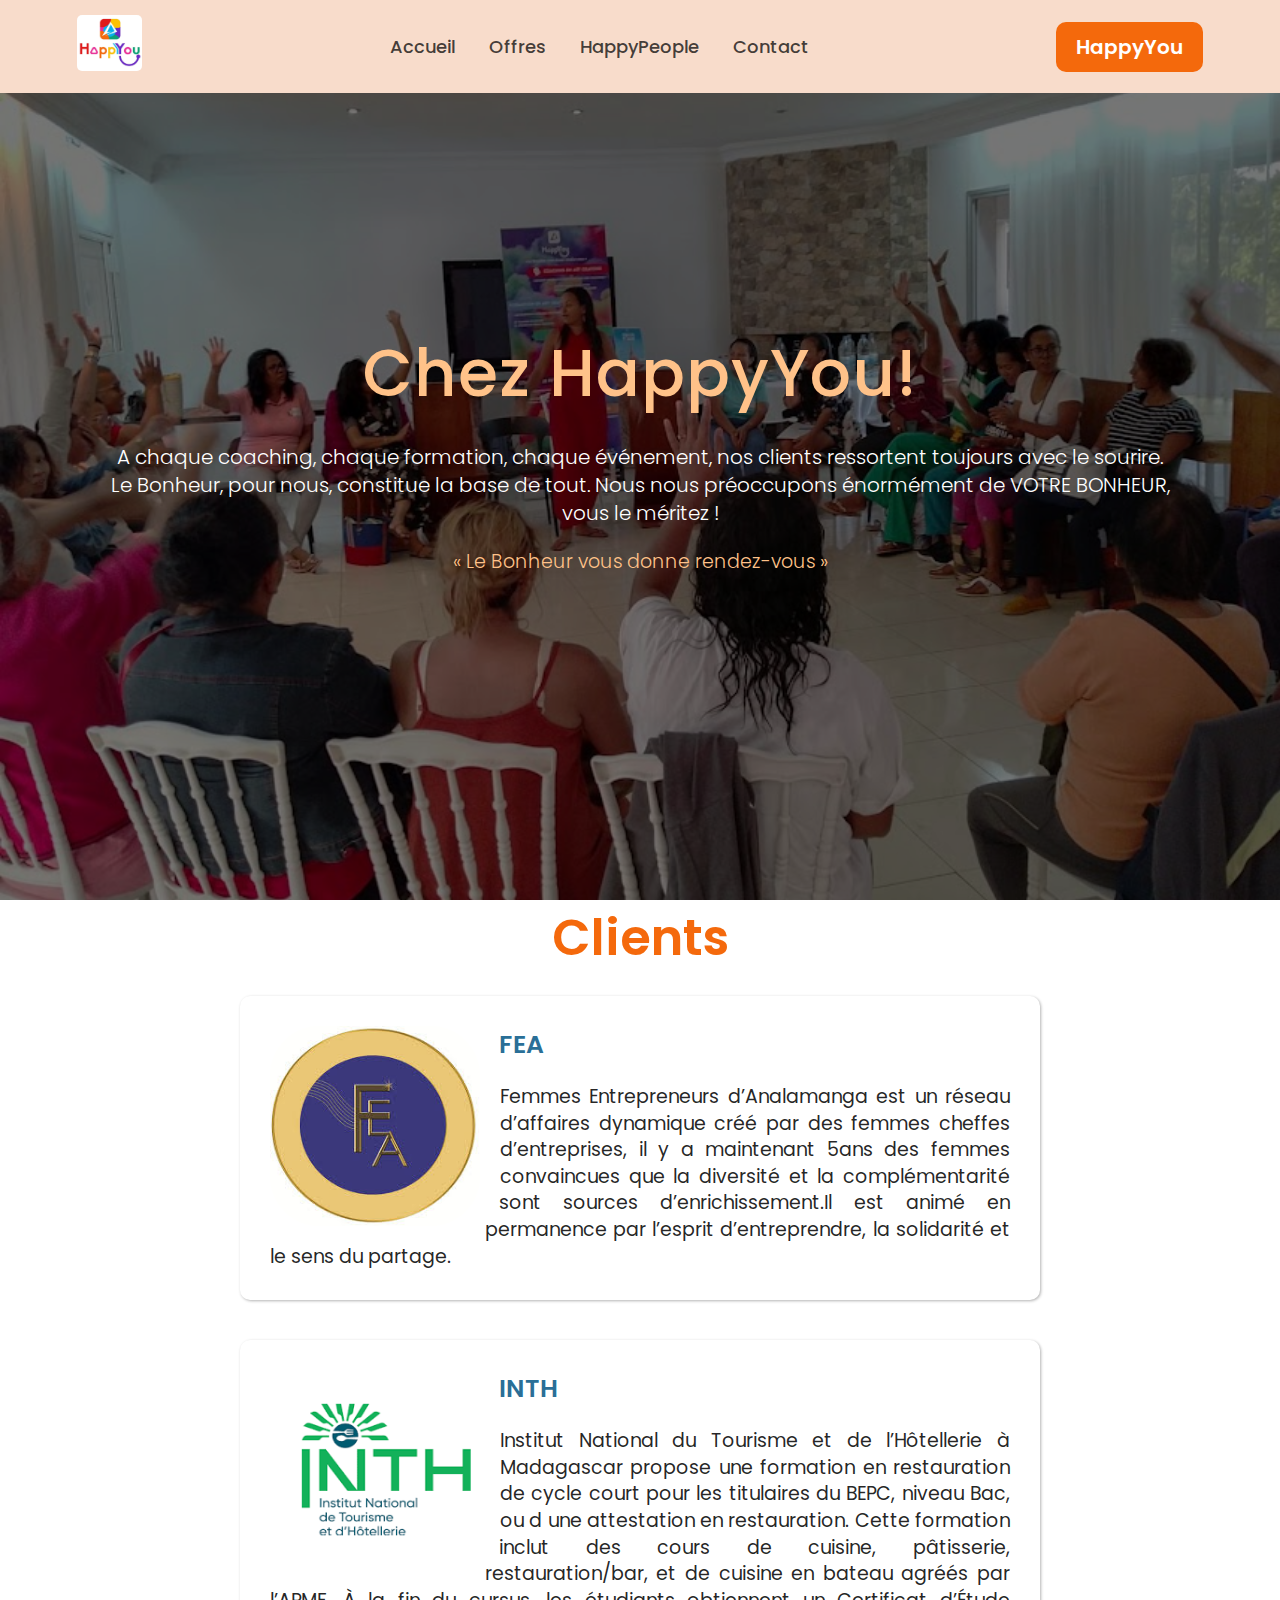
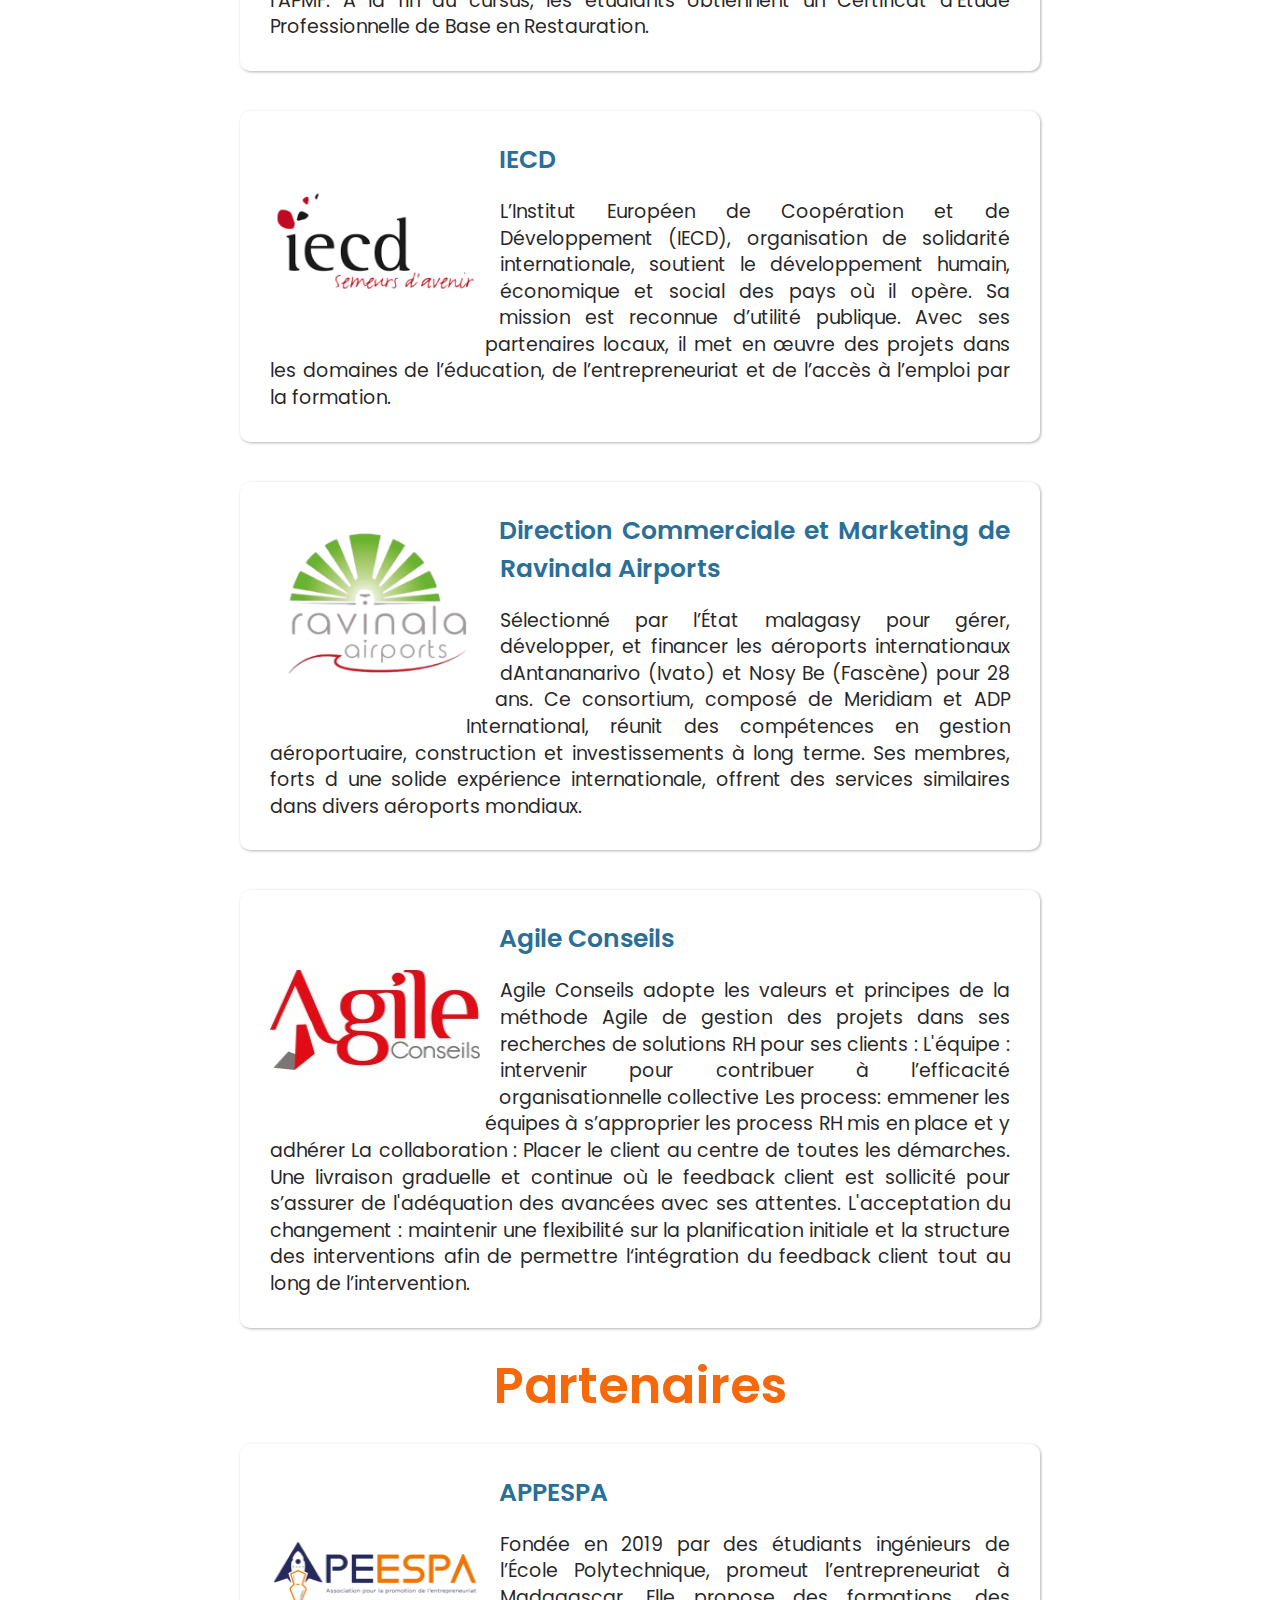
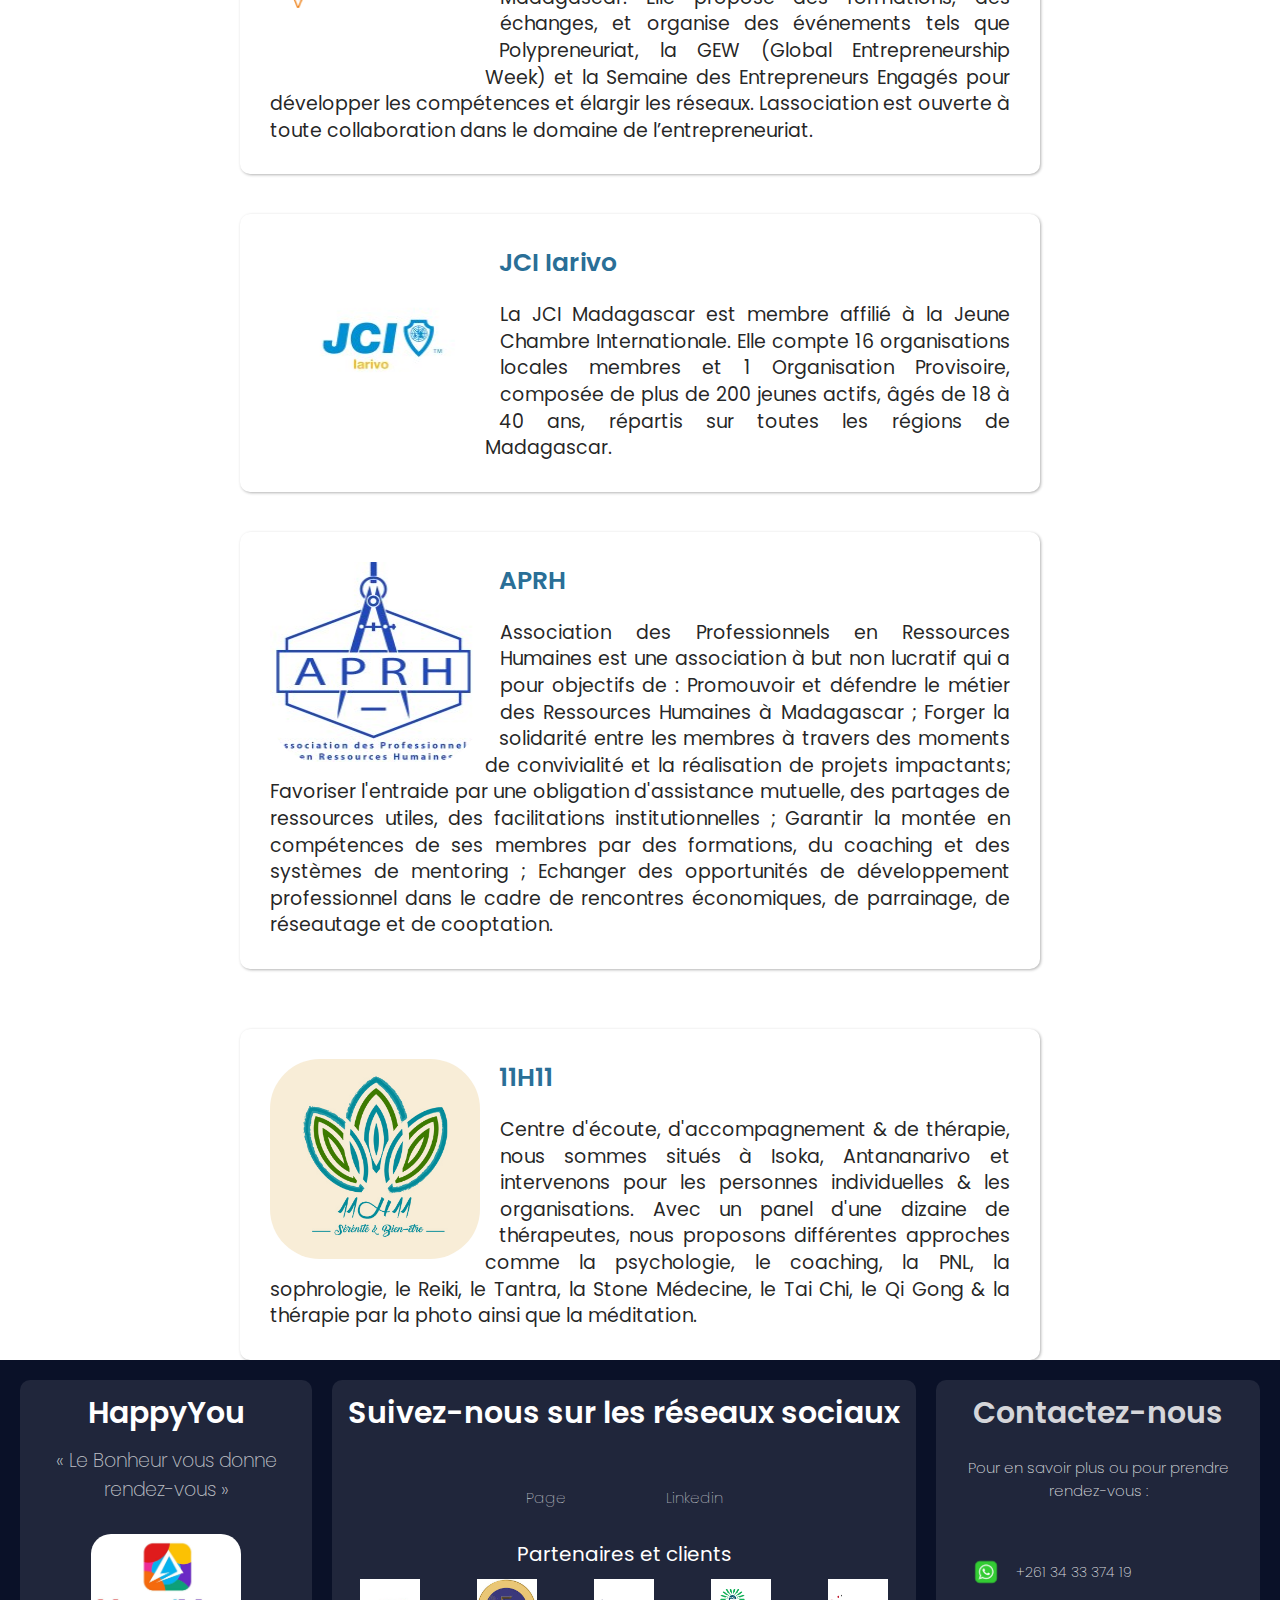
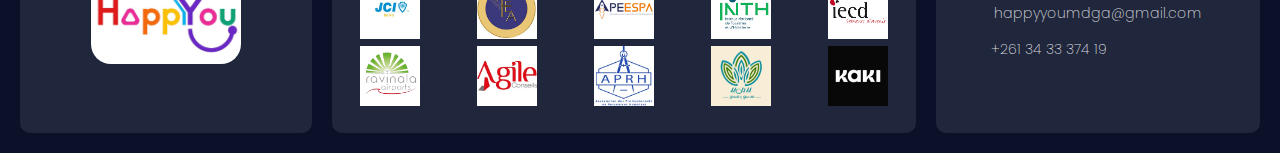
<file: partetClient/partetClient.html>
<!DOCTYPE html>
<html lang="en">
<head>
    <meta charset="UTF-8">
    <meta name="viewport" content="width=device-width, initial-scale=1.0">
    <link rel="icon" type="image/x-icon" href="../IMG/favicon.ico">
  <title>Nos partenaires et clients .</title>
    <link rel="stylesheet" href="partetClient.css">
    <link rel="stylesheet" href="https://cdnjs.cloudflare.com/ajax/libs/font-awesome/6.6.0/css/all.min.css"
    integrity="sha512-Kc323vGBEqzTmouAECnVceyQqyqdsSiqLQISBL29aUW4U/M7pSPA/gEUZQqv1cwx4OnYxTxve5UMg5GT6L4JJg==" 
    crossorigin="anonymous" referrerpolicy="no-referrer" />
    <link rel="preconnect" href="https://fonts.googleapis.com">
    <link rel="preconnect" href="https://fonts.gstatic.com" crossorigin>
    <link href="https://fonts.googleapis.com/css2?family=Poppins:ital,wght@0,100;0,200;0,300;0,400;0,500;0,600;0,700;0,800;0,900;1,100;1,200;1,300;1,400;1,500;1,600;1,700;1,800;1,900&display=swap" rel="stylesheet">
  </head>
<body>
  <div class="bck-grd">  
    <header>
        <div class="logo"><img src="../IMG/logo2.jpg" alt="Logo happyYou" width="65px"></div> 
           <nav>
               <a href="../index.html">Accueil</a>
               <a href="../Offre/Offre.html">Offres</a>
               <a href="../partetClient/partetClient.html">HappyPeople</a>
               <a href="../Contacte/Contacte.html">Contact</a>
           </nav>
           <div class="btnu">
           <a href="../Happy you/Happy you.html" class="btn">HappyYou</a>
       </div>
       </header>
     <section class="Intro">
       <div class="content">
           <h1> chez HappyYou!</h1>
           <p>A chaque coaching, chaque formation, chaque événement, nos clients ressortent toujours avec le sourire. Le Bonheur, pour nous, constitue la base de tout. Nous nous préoccupons énormément de VOTRE BONHEUR, vous le méritez !</p>
           <h2>« Le Bonheur vous donne rendez-vous »</h2>
       </div>
     </section>
</div>
<div class="titre">
  <h1>Clients</h1>
</div>
<div class="pdn">
  <article class="cnt">
      <a href="https://www.bing.com/ck/a?!&&p=9a93f5b86726b184JmltdHM9MTcyNDg4OTYwMCZpZ3VpZD0zYWM3ZWMyNi00NDk0LTY2NjYtM2FiNC1mODBlNDUxNzY3OGQmaW5zaWQ9NTE5Mg&ptn=3&ver=2&hsh=3&fclid=3ac7ec26-4494-6666-3ab4-f80e4517678d&psq=+Femmes+Entrepreneurs+d%e2%80%99Analamanga&u=a1aHR0cHM6Ly93d3cuZmVhLm1nLw&ntb=1" >
      <img src="../IMG/prt1.jpg" alt="sary">
  <h2>FEA</h2>
  <p> Femmes Entrepreneurs d’Analamanga est un
    réseau d’affaires dynamique créé par des
    femmes cheffes d’entreprises, il y a maintenant
    5ans  des femmes convaincues que la diversité
    et la complémentarité sont sources
    d’enrichissement.Il est animé en permanence par
    l’esprit
    d’entreprendre, la solidarité et le sens du partage.</p>
          </a>
  </article>
  </div>
  <div class="pdn">
  <article class="cnt">
      <a href="https://www.bing.com/ck/a?!&&p=362bed73a87445e9JmltdHM9MTcyNDg4OTYwMCZpZ3VpZD0zYWM3ZWMyNi00NDk0LTY2NjYtM2FiNC1mODBlNDUxNzY3OGQmaW5zaWQ9NTE5NA&ptn=3&ver=2&hsh=3&fclid=3ac7ec26-4494-6666-3ab4-f80e4517678d&psq=Institut+National+du+Tourisme+et+de+++++l%e2%80%99H%c3%b4tellerie&u=a1aHR0cHM6Ly9pbnRobWFkYWdhc2Nhci5jb20v&ntb=1" >
      <img src="../IMG/prt3.png" alt="sary">
  <h2>INTH</h2>
  <p> Institut National du Tourisme et de
    l’Hôtellerie à Madagascar propose une formation
    en restauration de cycle court pour les titulaires du
    BEPC, niveau Bac, ou d une attestation en
    restauration. Cette formation inclut des cours de
    cuisine, pâtisserie, restauration/bar, et de cuisine
    en bateau agréés par l’APMF. À la fin du cursus, les
    étudiants obtiennent un Certificat d’Étude
    Professionnelle de Base en Restauration.</p>
          
  </article>
</a>
</div>
<div class="pdn">
  <a href="https://www.bing.com/ck/a?!&&p=4effb7c2450f804fJmltdHM9MTcyNDg4OTYwMCZpZ3VpZD0zYWM3ZWMyNi00NDk0LTY2NjYtM2FiNC1mODBlNDUxNzY3OGQmaW5zaWQ9NTIwMg&ptn=3&ver=2&hsh=3&fclid=3ac7ec26-4494-6666-3ab4-f80e4517678d&psq=L%e2%80%99Institut+Europ%c3%a9en+de+++++Coop%c3%a9ration+et+de+++++D%c3%a9veloppement&u=a1aHR0cHM6Ly93d3cuaWVjZC5vcmcv&ntb=1" >
      <article class="cnt">
      <img src="../IMG/prt4.png" alt="sary" width="100px">
  <h2> IECD</h2>
  <p>L’Institut Européen de
    Coopération et de
    Développement (IECD), organisation de solidarité
    internationale, soutient le développement
    humain, économique et social des pays où il
    opère. Sa mission est reconnue d’utilité
    publique. Avec ses partenaires locaux, il met en
    œuvre des projets dans les domaines de
    l’éducation, de l’entrepreneuriat et de l’accès à
    l’emploi par la formation.</p>
          
    </article>
  </a>
</div>
<div class="pdn">
  <article class="cnt">
          <a href="https://www.bing.com/ck/a?!&&p=d5f30d77ae59b160JmltdHM9MTcyNDg4OTYwMCZpZ3VpZD0zYWM3ZWMyNi00NDk0LTY2NjYtM2FiNC1mODBlNDUxNzY3OGQmaW5zaWQ9NTIwOQ&ptn=3&ver=2&hsh=3&fclid=3ac7ec26-4494-6666-3ab4-f80e4517678d&psq=RAVINALA+AIRPORTS&u=a1aHR0cHM6Ly93d3cucmF2aW5hbGEtYWlycG9ydHMuYWVyby8&ntb=1" >
             <img src="../IMG/prt5.png" alt="sary">
            <h2>Direction Commerciale et Marketing de Ravinala Airports </h2>
            <p>Sélectionné par l’État
              malagasy pour gérer, développer, et financer les
              aéroports internationaux dAntananarivo (Ivato) et
              Nosy Be (Fascène) pour 28 ans. Ce consortium,
              composé de Meridiam et ADP International, réunit
              des compétences en gestion aéroportuaire,
              construction et investissements à long terme. Ses
              membres, forts d une solide expérience
              internationale, offrent des services similaires dans
              divers aéroports mondiaux.</p>
          </a>
  </article>
</div>
<div class="pdn">
  <article class="cnt">
    <a href="https://www.bing.com/ck/a?!&&p=2d876ffda8af02abJmltdHM9MTcyNTg0MDAwMCZpZ3VpZD0zYWM3ZWMyNi00NDk0LTY2NjYtM2FiNC1mODBlNDUxNzY3OGQmaW5zaWQ9NTE5MA&ptn=3&ver=2&hsh=3&fclid=3ac7ec26-4494-6666-3ab4-f80e4517678d&psq=Agile+conseils&u=a1aHR0cHM6Ly93d3cuYWdpbGVjb25zZWlscy5jb20v&ntb=1" >
    <img src="../IMG/prt7.jpg" alt="sary">
<h2>Agile Conseils </h2>
        <p>Agile Conseils adopte les valeurs et principes de la méthode Agile de gestion des projets dans ses recherches de solutions RH pour ses clients :
          L'équipe  : intervenir pour contribuer à l’efficacité organisationnelle collective
          Les process: emmener les équipes à s’approprier les process RH mis en place et y adhérer
          La collaboration : Placer le client au centre de toutes les démarches. Une livraison graduelle et continue où le feedback client est sollicité pour s’assurer de  l'adéquation des avancées avec ses attentes. 
          L'acceptation du changement  : maintenir une flexibilité sur la planification initiale et la structure des interventions afin de permettre l‘intégration du feedback client tout au long de l’intervention.
        </p>
        </a>
</article>
</div>
  <div class="titre">
    <h1>Partenaires</h1>
  </div>
<div class="pdn">
    <article class="cnt">
      <a href="https://www.bing.com/ck/a?!&&p=d3e1837316bb676eJmltdHM9MTcyNDg4OTYwMCZpZ3VpZD0zYWM3ZWMyNi00NDk0LTY2NjYtM2FiNC1mODBlNDUxNzY3OGQmaW5zaWQ9NTI0MQ&ptn=3&ver=2&hsh=3&fclid=3ac7ec26-4494-6666-3ab4-f80e4517678d&psq=APPESPA&u=a1aHR0cHM6Ly9hcGVlc3BhLm1nLw&ntb=1" >
      <img src="../IMG/prt2.jpg" alt="sary">
  <h2>APPESPA </h2>
          <p>Fondée en 2019 par des étudiants
            ingénieurs de l’École Polytechnique, promeut
            l’entrepreneuriat à Madagascar. Elle propose des
            formations, des échanges, et organise des
            événements tels que Polypreneuriat, la GEW (Global
            Entrepreneurship Week) et la Semaine des
            Entrepreneurs Engagés pour développer les
            compétences et élargir les réseaux. Lassociation
            est ouverte à toute collaboration dans le domaine
            de l’entrepreneuriat.
          </p>
          </a>
  </article>
</div>
<div class="pdn">
  <article class="cnt">
    <a href="https://www.bing.com/ck/a?!&&p=d4ad4c03a34309ecJmltdHM9MTcyNTkyNjQwMCZpZ3VpZD0zYWM3ZWMyNi00NDk0LTY2NjYtM2FiNC1mODBlNDUxNzY3OGQmaW5zaWQ9NTI0NA&ptn=3&ver=2&hsh=3&fclid=3ac7ec26-4494-6666-3ab4-f80e4517678d&psq=+jci+Iarivo+&u=a1aHR0cHM6Ly9qY2ltYWRhLm9yZy9qY2ktaWFyaXZvLw&ntb=1" >
    <img src="../IMG/prt6.png" alt="sary">
<h2>JCI Iarivo </h2>
        <p>La JCI Madagascar est membre affilié à la Jeune Chambre Internationale. Elle compte 16
          organisations locales membres et 1 Organisation Provisoire, composée de plus de 200 jeunes actifs,
          âgés de 18 à 40 ans, répartis sur toutes les régions de Madagascar.
        </p>
        </a>
</article>
</div>
<div class="pdn">
  <article class="cnt">
    <a href="https://www.bing.com/ck/a?!&&p=6b150da3c2563c85JmltdHM9MTcyNTg0MDAwMCZpZ3VpZD0zYWM3ZWMyNi00NDk0LTY2NjYtM2FiNC1mODBlNDUxNzY3OGQmaW5zaWQ9NTIxMw&ptn=3&ver=2&hsh=3&fclid=3ac7ec26-4494-6666-3ab4-f80e4517678d&psq=APRH+(+Association+des+Professionnels+en+Ressources+Humaines)&u=a1aHR0cHM6Ly9tZy5saW5rZWRpbi5jb20vY29tcGFueS9hcHJoLW1hZGE&ntb=1" >
    <img src="../IMG/prt8.jpg" alt="sary">
<h2>APRH </h2>
        <p> Association des Professionnels en Ressources Humaines est 
          une association à but non lucratif qui a pour objectifs de :
          
          Promouvoir et défendre le métier des Ressources Humaines à Madagascar ;
          Forger la solidarité entre les membres à travers des moments de 
          convivialité et la réalisation de projets impactants;
          Favoriser l'entraide par une obligation d'assistance mutuelle, des 
          partages de ressources utiles, des facilitations institutionnelles ;
          Garantir la montée en compétences de ses membres par des formations, 
          du coaching et des systèmes de mentoring ;
          Echanger des opportunités de développement professionnel dans le cadre
           de rencontres économiques, de parrainage, de réseautage et de 
          cooptation.
        </p>
        </a>
</article>
</div>
<div class="pdn"></div>
  <article class="cnt">
    <a href="https://www.bing.com/ck/a?!&&p=cb0d3923e80bb24fJmltdHM9MTcyNTg0MDAwMCZpZ3VpZD0zYWM3ZWMyNi00NDk0LTY2NjYtM2FiNC1mODBlNDUxNzY3OGQmaW5zaWQ9NTIxOQ&ptn=3&ver=2&hsh=3&fclid=3ac7ec26-4494-6666-3ab4-f80e4517678d&psq=11h11+madagascar&u=a1aHR0cHM6Ly93d3cuZmluZGhlYWx0aGNsaW5pY3MuY29tL01HL0FudGFuYW5hcml2by8xMDk3ODY5OTUyMDg0MTUvMTFIMTEtUyVDMyVBOXIlQzMlQTluaXQlQzMlQTktJTI2LUJpZW4tJUMzJUFBdHJl&ntb=1" >
    <img src="../IMG/11h11jpg.jpg" alt="sary">
<h2>11H11 </h2>
        <p>Centre d'écoute, d'accompagnement
          & de thérapie, nous sommes situés à Isoka, Antananarivo et intervenons pour
          les personnes individuelles & les organisations. Avec un panel d'une
          dizaine de thérapeutes, nous proposons différentes approches comme la
          psychologie, le coaching, la PNL, la sophrologie, le Reiki, le Tantra, la Stone
          Médecine, le Tai Chi, le Qi Gong & la thérapie par la photo ainsi que la
          méditation.
        </p>
        </a>
</article>
</div>


<footer>
    <div class="foot">
        <div  class="foot1">
            <span>HappyYou</span>
            <p> « Le Bonheur vous donne rendez-vous »</p>
            <img src="../IMG/logo2.jpg" alt="Logo happyYou" width="150px">
        </div>
        
            <div class="foot2">
                <span>Suivez-nous sur les réseaux sociaux</span>
                <div class="foot2deux">
                  <div class="foot21">
                   
                   </div>
                  <div class="foot22">
                    <a href="https://www.facebook.com/profile.php?id=100070227172903"> <i class="fa-brands fa-square-facebook"></i>
                      <p>Page</p></a>
                    <a href="https://www.linkedin.com/company/happyyoubyantsamisandratra/?lipi=urn%3Ali%3Apage%3Ad_flagship3_company%3Bzq4Pgo6GTeeNw5bKOmoY3Q%3D%3D"><i class="fa-brands fa-linkedin"></i><p>Linkedin</p></a>
                  </div>
                </div>
                <b>Partenaires et clients</b>
                <div class="prt">
                  <div class="prt1">
                    <img src="../IMG/prt6.png" alt="sary"  width="60px">
                    <p></p>
                  </div>
                  <div class="prt2"><img src="../IMG/prt1.jpg" alt="sary" width="60px"></div>
                  <div class="prt3"><img src="../IMG/prt2.jpg" alt="sary"  width="60px"></div>
                  <div class="prt4"> <img src="../IMG/prt3.png" alt="sary"  width="60px"></div>
                  <div class="prt5"><img src="../IMG/prt4.png" alt="sary"  width="60px"></div>
                  <div class="prt6"><img src="../IMG/prt5.png" alt="sary"  width="60px"></div>
                  <div class="prt6"><img src="../IMG/prt7.jpg" alt="sary" width="60px"></div>
                  <div class="prt6"><img src="../IMG/prt8.jpg" alt="sary" width="60px"></div>
                  <div class="prt6"><img src="../IMG/11h11jpg.jpg" alt="sary" width="60px"></div>
                  <div class="prt6"><img src="../IMG/kaky.jpg" alt="sary" width="60px"></div>
                </div>
          
              </div>
       
        <div  class="foot3">
            <span>Contactez-nous</span>
            <p>Pour en savoir plus ou pour prendre rendez-vous :</p>
            <div class="foot3trois">
          
              <div class="foot33"><img src="../IMG/whatsapp.webp" alt="sary" width="60px"><p>+261 34 33 374 19</p></div>
              <div class="foot32"><i class="fa-regular fa-envelope"></i> 
                <p>happyyoumdga@gmail.com</p>
              </div>
              <div class="foot31">
                <i class="fa-solid fa-phone"></i> <p>+261 34 33 374 19</p>
              </div>
        </div>

    </div>
</footer>
    
</body>
</html>
</file>
<file: Contacte/Contacte.css>
*{
    margin: 0;
    padding: 0;
    box-sizing: border-box;
    text-decoration: none;
    font-family: "Poppins", sans-serif;
    font-weight: 300;
    font-style: normal;
}

.bck-grd{
    min-height: 100vh;
    background-image: url(../IMG/back2_n.jpg);
    background-position: center;
    background-size: cover;
    background-repeat: no-repeat;
    background-attachment: fixed;
}
header{
    width: 100%;
    position: fixed;
    left: 0;
    top: 0;
    right: 0;
    background-color: #f8dccb;
    padding: 15px 6%;
    display: flex;
    justify-content: space-between;
    align-items: center;
    z-index: 999;

}
header .logo img{
    border-radius: 5px;
}
nav a{
    font-size: 18px;
    text-transform: capitalize;
    margin: 10px;
    padding: 5px;
    color: rgba(0, 0, 0, 0.739);
    font-weight: 500;
    border-bottom: solid transparent 3px;
    transition: .3s ease;
}
nav a:hover{
    border-bottom: solid #f4690ccf 2px;
}
.btn{
    display: block;
    padding: 10px 20px;
    background-color:  #f4690c;
    color: #fff;
    border-radius: 10px;
    transition:  .3s ease;
    font-size: 20px;
    text-transform: capitalize;
    font-weight: 600;
    transition: .3s ease;
}
@media (max-width:898px) {
    header{
        padding: 15px 6%;
        transition: .3s ease;
        background-color: #f8dccb;
    } 
    nav a{
        margin: 3px;
        transition: .3s ease;
        font-size: 18px;
    }
    .btn{
        font-size: 18px;
    }
    .btnu{
        padding: 0 30px;
        transition: .3s ease;
     }
    .content{
        padding: 1px;
        margin-top: 180px;
    }
   
}
@media (max-width:800px){
    .logo{
        padding: 0px 50px;
        transition: .3s ease;
    }
    .btnu{
       padding: 0 40px;
       transition: .3s ease;
    }
    .btn{
        font-size: 18px;
    }

}
@media (max-width:886px){
    header nav {
        position: absolute;
        left:0;
        top:90%;
        width: 100%;
        background-color: #fff0f3;
        transition: .3s ease;
        padding: 15px 0px;
        z-index: -100%;

    }
    .btn{
        transition: .3s ease;
    }
    .btn{
        font-size: 18px;
    }
    .btnu{
        padding: 0 30px;
        transition: .3s ease;
     }
     nav{
        text-align: center;
     }
}
@media (max-width:886px) {
    
}
.btn:hover{
    transform: scale(1.1);
}
section{
    padding: 6%;
    height: 100vh;
    display: flex;
    justify-content: center;
    align-items: center;
}
.content{
    text-align: center;
    position: relative;

}
.content h3{
    font-size: 50px;
    color: rgb(255, 194, 137);
    text-transform: capitalize;
    letter-spacing: 1px;
    font-weight: 500;
}
.Intro{
    background-color: rgba(0, 0, 0, 0.542);
    width: 100%;
}
.content h1{
    font-size: 60px;
    color: rgb(255, 194, 137);
    text-transform: capitalize;
    letter-spacing: 1px;
    font-weight: 500;
}
.content p{
    font-size: 20px;
    line-height: 1.4;
    color: rgb(255, 255, 255);
    margin: 20px 30px;
}

.content h2{
    
    color: rgb(255, 194, 137);
}
.fondatrice{
    background-color: #fff;
  height: 100%;
}
@media (max-width:666px){
    .content p{
        font-size: 15px;
        margin: 10px 15px;

    }
    .content h1{
        font-size: 40px;
    }
}
@media (max-width:500px) {
    nav a{
        margin: 2px;
        transition: .3s ease;
        font-size: 13px;
    }
    header{
        padding: 10px 5%;
        transition: .3s ease;
        background-color: #f8dccb;
    } 
    .btn{
        font-size: 12px;
    }
    .btnu{
        padding: 0 10px;
        transition: .3s ease;
     }
     .content{
        padding: 1px;
        margin-top: 30px;
    }
    .logo{
        padding: 0px 10px;
        transition: .3s ease;
    }
    .logo img{
        width: 50px;
    }
    .back{
        background-image: url(IMG/back2_n.jpg);
        background-position: center;
        background-size: cover;
        background-repeat: no-repeat;
        background-attachment: fixed;
    }
}
@media (max-width:500px){
    .content h1{
        font-size: 40px;
        color: rgb(255, 194, 137);
        text-transform: capitalize;
        letter-spacing: 1px;
        font-weight: 500;
    }
    .content p{
        text-align: justify;
        font-size: 15px;
        line-height: 1.4;
        color: rgb(255, 255, 255);
        margin: 10px 0px;
    }
    
    .content h2{
        color: rgb(255, 194, 137);
        font-size: 17px;
        font-weight: 400;
    }
    
}
/*FIN HED*/
.foot{
    display: grid;
    grid-template-columns: 1fr 2fr 1fr;
    grid-gap: 20px;
    padding: 20px;
    background-color: #0a1128;

}
.foot1{
    background-color: #f6f6f618;
    text-align: center;
    padding: 10px;
    border-radius: 10px;
}
.foot1 span{
    font-size: 30px;
   padding: 10px 0px;
   font-weight: 600;
   color: #ffffff;
}
.foot1 p{
    font-size: 19px;
   padding: 10px 0px;
  font-weight: 200;
   color: #ffffffb8;
}
.foot1 img{
    border-radius: 20px;
    margin-top: 20px;
}
.foot22{
    display: grid;
    grid-template-columns: repeat(2,1fr);
    grid-gap: 100px;
    padding: 20px;
}
.foot3{
    background-color: #f6f6f618;
    text-align: center;
    padding: 10px;
    border-radius: 10px;
}
.foot2 span{
    font-size: 30px;
    padding: 10px 0px;
    font-weight: 600;
    color: #ffffff;
}
.foot3trois{
    display: grid;
    padding: 20px 10px;
    grid-gap: px;
    text-align: justify;
}
.foot3 h2{
    padding: 10px 0px;
}
.foot3 span{
    font-size: 30px;
    padding: 50px 0px;
    font-weight: 600;
    color: #ffffffd3;
}
.foot3 p{
    font-size: 15px;
    color: #ffffffd3;
    padding: 20px 0px;
    font-weight: 200;
}
.fa-square-facebook{
    text-decoration: none;
    color: #3b5998;
    font-size: 50px;
}
.fa-linkedin{
    text-decoration: none;
    color: #0077B5;
    font-size: 50px;
}
.fa-facebook-f{
    text-decoration: none;
    color: #3b5998;
    font-size: 50px;
}
.fa-phone{
    text-decoration: none;
    color:#38b000;
    font-size: 23px;
}
.fa-envelope{
    text-decoration: none;
    color: #FBBC05;
    font-size: 23px;
}
.fa-phone-volume{
    text-decoration: none;
    color: #38b000;
    font-size: 23px;
}
.foot32{
    display: flex;
    align-items: center;
    padding: 0px 19px;
}
.foot32 p{
    padding: 0px 19px;
    font-size: 14px;
}
.foot33{
    display: flex;
    align-items: center;
}
.foot33 p{
    padding: 0px px;
    font-size: 14px;
}
.foot31{
    display: flex;
    align-items: center;
    padding: 15px 20px;
}
.foot31 p{
    padding: 0px 15px;
    font-size: 14px;
}
.foot2deux p{
    text-decoration: none;
    color: #ffffff;
    font-size: 15px;
    font-weight: 100;
}
    .foot2{
        background-color: #f6f6f618;
        text-align: center;
        padding: 10px 0px;
        border-radius: 10px;
    }
    .foot2 b{
        font-size: 20px;
        font-weight: 400;
        color: #ffffff;
    }
    .fot2 h2{
        padding: 10px 0px;
    }
    .foot2deux{
        display: grid;
        grid-template-columns: 1fr 1fr 1fr;
        grid-gap: 20px;
        padding: 20px;

    }
    .prt{
        text-align: center;
        display: grid;
        grid-template-columns: repeat(5,1fr);
        padding: 10px 0px;
        align-items: center; 
    }
    @media screen and (max-width: 948px){
        .foot1{
      grid-column: 1/4;
        }
        .foo2{
            grid-column: 2/4;
            width: 100%;
              }
              .foo3{
                grid-column: 3/3;
                  }
                  .foot{
                    display: grid;
                    grid-template-columns:none;
                   
                }         
    }
    @media screen and (max-width:700px){
        .foot{
            display: grid;
            grid-template-columns:none;
           display: inline-block;
          text-align: center;
       margin: 0px 0px;
    
        } 
        .foot1 span{
            font-size: 25px;
           padding: 10px 0px;
           font-weight: 600;
           color: #ffffff;
        }
        .foot1 p{
            font-size: 17px;
           padding: 10px 0px;
          font-weight: 200;
           color: #ffffffb8;
        }
        .foot1 img{
            width: 130px;
        }
        .foot2 span{
            font-size: 25px;
            padding: 20px 0px;
            font-weight: 600;
            color: #ffffff;
        }
        .foot2deux{
            display: grid;
            grid-template-columns: 1fr 1fr 1fr;
            grid-gap: 0px;
            padding: 20px;
        }
        .fa-square-facebook{
            text-decoration: none;
            color: #3b5998;
            font-size: 40px;
        }
        .fa-linkedin{
            text-decoration: none;
            color: #0077B5;
            font-size: 40px;
        }
        .fa-facebook-f{
            text-decoration: none;
            color: #3b5998;
            font-size: 40px;
        }
        .prt{
            text-align: center;
            display: grid;
            grid-template-columns: repeat(6,1fr);
            grid-gap: 10px;
            align-items: center; 
            padding: 10px;
        }
    
    
    }
    body{
        font-family: 'outfit';
        background-color:#67676720 ;
    }
    .contact-container{
        height: 100vh;
        display: flex;
        align-items: center;
        justify-content: space-evenly;
    }
    .contact-left{
        display: flex;
        flex-direction: column;
        align-items: start;
        gap: 20px;
    }
    .contact-left-title h2{
        font-size: 40px;
        color: #2a6f97;
        font-weight: 200;
    }
    @media (max-width:500px){
        .contact-left-title h2 {
            font-size: 25px;
            color: #2a6f97;
            font-weight: 200;
        }
    }
    .contact-left-title hr{
        border: none;
        width: 120px;
        height: 5px;
        background-color: #2a6f97b0;;
        border-radius: 10px;
        margin-bottom: 20px;
    }
    .contact-inputs{
        width: 400px;
        height: 50px;
        border: none;
        outline: none;
        padding-left: 25px;
        font-weight: 500;
        color: #666;
        border-radius: 50px;
    }
    .contact-left textarea{
        height: 140px;
        padding-top: 15px;
        border-radius: 20px;
    }
    .contact-inputs:focus{
        border: 2px solid #70d6ff;
    }
    .contact-inputs::placeholder{
        color: #666;
    }
    .contact-left button{
        display: flex;
        align-items: center;
        padding: 15px 30px;
        color: rgb(84, 84, 84);
        gap: 10px ;
        border: none;
        border-radius: 50px;
        background:linear-gradient(270deg,#bde0fe, #70fffa ) ;
        cursor: pointer;
    }
    .contact-right img{
        width: 500px;
        border-radius: 20px;
    }
    @media (max-width:800px) {
        .contact-inputs{
            width: 80vw;
        }
        .contact-right{
            display: none;
        }
    }
    .reg{
       margin-left: 115px;
       padding: 20px;
    }
    .reg h1{
        font-size: 50px;
        color: #f4690c;
        font-weight: 600;
    }
    .choix{
        display: grid;
        grid-gap: 50px;
        grid-template-columns: repeat(2,1fr);
        padding: 70px  115px ;
        align-items: center;
       
    }
    .choix1{
        background: linear-gradient(#1a465f7f,#743c1688);
        padding: 20px;
        border-radius: 20px;
        text-align: center;
        align-items: center;
        justify-content: center;
    }
    .choix2{
        border-radius: 20px;
    }
    .choix2 img{
        border-radius: 10px;
    }
.tchoix{
   text-align: center;
   padding: 20px 0px;
  
}
.tchoix h1{
    text-align: center;
    font-size: 50px;
    color: #2a6f97;
    font-weight: 600;
}
.choix1p2{
padding: 40px 100px;

}
.choix1p2 h2{
    font-size: 19px;
    color: #ffffff;
    font-weight: 500;
}
.choix1p1 h2{
    font-size: 19px;
    color: #ffffff;
    font-weight: 500;
    
}
.choix2{
    text-align: center;
}

.sommes{
    text-align: center;
}
.sommes h1{
    font-size: 30px;
    color: #f4690c;
    font-weight: 600;
}
@media (max-width:1250px) {
    .tchoix h1{
        font-size: 40px;
        text-transform: capitalize;
        letter-spacing: 1px;
        transition: .3s ease;
    }
    .reg{
        margin-left: 90px;
        padding: 15px;
        transition: .3s ease;
     }
     .reg h1{
         font-size: 60px;
         text-transform: capitalize;
         letter-spacing: 1px;
         transition: .3s ease;
     }
}
@media (max-width:1193px) {
    .choix1p2{
        padding: 40px 40px;
        transition: .3s ease;
        }
        .choix{
            display: grid;
            grid-gap: 20px;
            grid-template-columns: repeat(2,1fr);
            padding: 20px  50px ;
           
        }
        .reg{
            margin-left: 80px;
            padding: 15px;
            transition: .3s ease;
         }
         .reg h1{
             font-size: 50px;
             text-transform: capitalize;
             letter-spacing: 1px;
             transition: .3s ease;
         }

}
@media (max-width:910px) {

    .choix{
        display: grid;
        grid-template-columns:none;
       
    }
    .reg{
        margin-left: 70px;
        padding: 15px;
        transition: .3s ease;
     }
     .reg h1{
         font-size: 50px;
         text-transform: capitalize;
         letter-spacing: 1px;
         transition: .3s ease;
     }
}
.specialisation{
    padding: 50px 140px;
}
.specialisation p{
    text-align: center;
    text-align: justify;
    padding-top: 20px;
    font-size: 20px;
    color: #000000;
    font-weight: 400;
}
.specialisation h1{
    text-align: center;
    font-size: 50px;
    color: #2a6f97;
    font-weight: 600;
}
@media screen and (max-width:700px){
    .specialisation p{
        text-align: center;
        text-align: justify;
        padding-top: 20px;
        font-size: 18px;
        color: #000000;
        font-weight: 400;
    }
    .specialisation h1{
        text-align: center;
        font-size: 40px;
        color: #2a6f97;
        font-weight: 600;
    }
    .specialisation{
        padding: 50px 40px;
    }
    .reg h1{
        font-size: 40px;
        color: #f4690c;
        font-weight: 600;
    }
}
.bio{
    padding: 20px 70px;
}
.bio p{
    text-align: center;
    text-align: justify;
    padding-top: 20px;
    font-size: 20px;
    color: #000000ef;
    font-weight: 400;
}
.bio b{
    font-size: 25px;
    color: #2a6f97;
    font-weight: 700;
}
@media (max-width:500px){
    .choix2 img{
        border-radius: 5px;
        width: 250px;
        margin: 0px;
        padding: 0px;
    }
   
    .foot1 span{
        font-size: 15px;
       padding: 10px 0px;
       font-weight: 500;
       color: #ffffff;
    }
    .foot1 p{
        font-size: 11px;
       padding: 10px 0px;
      font-weight: 200;
       color: #ffffffb8;
    }
    .foot1 img{
        width: 70px;
        border-radius: 2px;
    }
    .foot2 span{
        font-size: 15px;
        padding: 10px 0px;
        font-weight: 500;
        color: #ffffff;
    }
    .fa-square-facebook{
        text-decoration: none;
        color: #3b5998;
        font-size: 20px;
    }
    .fa-linkedin{
        text-decoration: none;
        color: #0077B5;
        font-size: 20px;
    }
    .fa-facebook-f{
        text-decoration: none;
        color: #3b5998;
        font-size: 20px;
    }
    .prt{
        text-align: center;
        display: grid;
        grid-template-columns: repeat(3,1fr);
        grid-gap: 10px;
        align-items: center; 
        padding: 10px;
    }
    .prt img{
        width: 37px;
        border-radius: 2px;
    }
    .foot3 span{
        font-size: 17px;
        padding: 10px 0px;
        font-weight: 500;
        color: #ffffffd3;
    }
    .foot3 p{
        font-size: 12px;
        color: #ffffffd3;
        font-weight: 200;
    }
    .specialisation h1 {
        text-align: center;
        font-size: 25px;
        color: #2a6f97;
        font-weight: 600;
    }
    .specialisation p {
        text-align: center;
        padding-top: 20px;
        font-size: 16px;
        color: #000000;
        font-weight: 400;
    }
        .reg h1 {
            font-size: 25px;
            color: #f4690c;
            font-weight: 600;
        }
        .specialisation {
            padding: 20px 20px;
        }
        .reg {
            margin-left: 20px;
            padding: 5px;
            transition: .3s ease;
        }
            .tchoix h1 {
                font-size: 25px;
                text-transform: capitalize;
                letter-spacing: 1px;
                transition: .3s ease;
            }
        .choix1p1 h2 {
            font-size: 15px;
            color: #ffffff;
            font-weight: 500;
        }
        .choix1p2 h2 {
            font-size: 15px;
            color: #ffffff;
            font-weight: 500;
        }
        .choix1 {
            background: linear-gradient(#1a465f7f, #743c1688);
            padding: 10px;
            border-radius: 10px;
        }
         .choix1p2 {
              padding: 20px 20px;
              transition: .3s ease;
            }
            .sommes h1 {
                padding: 10px;
                font-size: 25px;
                color: #f4690c;
                font-weight: 600;
            }
            .bio {
                padding: 20px 20px;
            }
            .bio p {
                text-align: center;
                text-align: justify;
                padding-top: 20px;
                font-size: 15px;
                color: #000000ef;
                font-weight: 400;
            }
            .bio b {
                font-size: 18px;
                color: #2a6f97;
                font-weight: 600;
            }
}
</file>
<file: Happy you/Happy you.css>
*{
    margin: 0;
    padding: 0;
    box-sizing: border-box;
    text-decoration: none;
    font-family: "Poppins", sans-serif;
    font-weight: 300;
    font-style: normal;
}

.bck-grd{
    min-height: 100vh;
    background-image: url(../IMG/back2_n.jpg);
    background-position: center;
    background-size: cover;
    background-repeat: no-repeat;
    background-attachment: fixed;
}
header{
    width: 100%;
    position: fixed;
    left: 0;
    top: 0;
    right: 0;
    background-color: #f8dccb;
    padding: 15px 6%;
    display: flex;
    justify-content: space-between;
    align-items: center;
    z-index: 999;

}
header .logo img{
    border-radius: 5px;
}
nav a{
    font-size: 18px;
    text-transform: capitalize;
    margin: 10px;
    padding: 5px;
    color: rgba(0, 0, 0, 0.739);
    font-weight: 500;
    border-bottom: solid transparent 3px;
    transition: .3s ease;
}
nav a:hover{
    border-bottom: solid #f4690ccf 2px;
}
.btn{
    display: block;
    padding: 10px 20px;
    background-color:  #f4690c;
    color: #fff;
    border-radius: 10px;
    transition:  .3s ease;
    font-size: 20px;
    text-transform: capitalize;
    font-weight: 600;
    transition: .3s ease;
}
@media (max-width:898px) {
    header{
        padding: 15px 6%;
        transition: .3s ease;
        background-color: #f8dccb;
    } 
    nav a{
        margin: 3px;
        transition: .3s ease;
        font-size: 18px;
    }
    .btn{
        font-size: 18px;
    }
    .btnu{
        padding: 0 30px;
        transition: .3s ease;
     }
    .content{
        padding: 1px;
        margin-top: 180px;
    }
   
}
@media (max-width:800px){
    .logo{
        padding: 0px 50px;
        transition: .3s ease;
    }
    .btnu{
       padding: 0 40px;
       transition: .3s ease;
    }
    .btn{
        font-size: 18px;
    }

}
@media (max-width:886px){
    header nav {
        position: absolute;
        left:0;
        top:90%;
        width: 100%;
        background-color: #fff0f3;
        transition: .3s ease;
        padding: 15px 0px;
        z-index: -100%;

    }
    .btn{
    
        transition: .3s ease;
    }
    .btn{
        font-size: 18px;
    }
    .btnu{
        padding: 0 30px;
        transition: .3s ease;
     }
     nav{
        text-align: center;
     }
}

.btn:hover{
    transform: scale(1.1);
}
section{
    padding: 6%;
    height: 100vh;
    display: flex;
    justify-content: center;
    align-items: center;
}
.content{
    text-align: center;
    position: relative;

}
.Intro{
    background-color: rgba(0, 0, 0, 0.542);
    width: 100%;
}
.content h1{
    font-size: 65px;
    color: rgb(255, 194, 137);
    text-transform: capitalize;
    letter-spacing: 1px;
    font-weight: 500;
}
.content p{
    font-size: 20px;
    line-height: 1.4;
    color: rgb(255, 255, 255);
    margin: 20px 30px;
}
@media (max-width:500px) {
    nav a{
        margin: 2px;
        transition: .3s ease;
        font-size: 13px;
    }
    header{
        padding: 10px 5%;
        transition: .3s ease;
        background-color: #f8dccb;
    } 
    .btn{
        font-size: 12px;
    }
    .btnu{
        padding: 0 10px;
        transition: .3s ease;
     }
     .content{
        padding: 1px;
        margin-top: 30px;
    }
    .logo{
        padding: 0px 10px;
        transition: .3s ease;
    }
    .logo img{
        width: 50px;
    }
    .back{
        background-image: url(IMG/back2_n.jpg);
        background-position: center;
        background-size: cover;
        background-repeat: no-repeat;
        background-attachment: fixed;
    }
}
@media (max-width:500px){
    .content h1{
        font-size: 40px;
        color: rgb(255, 194, 137);
        text-transform: capitalize;
        letter-spacing: 1px;
        font-weight: 500;
    }
    .content p{
        text-align: center;
        font-size: 15px;
        line-height: 1.4;
        color: rgb(255, 255, 255);
        margin: 10px 0px;
    }
    
    .content h2{
        color: rgb(255, 194, 137);
        font-size: 17px;
        font-weight: 400;
    }
    
}

.content h3{
    font-size: 19px;
    color: rgb(255, 194, 137);
}
.fondatrice{
    background-color: #fff;
  height: 100%;
}
@media (max-width:665px){
    .content p{
        font-size: 15px;
        margin: 10px 15px;

    }
    .content h1{
        font-size: 40px;
    }
}
.foot{
    display: grid;
    grid-template-columns: 1fr 2fr 1fr;
    grid-gap: 20px;
    padding: 20px;
    background-color: #0a1128;

}
.foot1{
    text-align: center;
    padding: 10px;
    border-radius: 10px;
    background-color: #f6f6f618;
}
.foot1 span{
    font-size: 30px;
   padding: 10px 0px;
   font-weight: 600;
   color: #ffffff;
}
.foot1 p{
    font-size: 19px;
   padding: 10px 0px;
  font-weight: 200;
   color: #ffffffb8;
}
.foot1 img{
    border-radius: 20px;
    margin-top: 20px;
}
.foot2{
    background-color: #f6f6f618;
}
.foot2 span{
    font-size: 30px;
    padding: 10px 0px;
    font-weight: 600;
    color: #ffffff;
}
.foot22{
    display: grid;
    grid-template-columns: repeat(2,1fr);
    grid-gap: 100px;
    padding: 20px;
}
.foot2 b{
    font-size: 20px;
    font-weight: 400;
    color: #ffffff;
}
.foot3{
    text-align: center;
    padding: 10px;
    border-radius: 10px;
    background-color: #f6f6f618;
}
.foot3trois{
    display: grid;
    padding: 20px 10px;
    grid-gap: px;
    text-align: justify;
}
.foot3 span{
    font-size: 30px;
    padding: 50px 0px;
    font-weight: 600;
    color: #ffffffd3;
}
.foot3 p{
    font-size: 15px;
    color: #ffffffd3;
    padding: 20px 0px;
    font-weight: 200;
}

.fa-square-facebook{
    text-decoration: none;
    color: #3b5998;
    font-size: 50px;
}
.fa-linkedin{
    text-decoration: none;
    color: #0077B5;
    font-size: 50px;
}
.fa-facebook-f{
    text-decoration: none;
    color: #3b5998;
    font-size: 50px;
}
.fa-phone{
    text-decoration: none;
    color:#38b000;
    font-size: 23px;
}
.fa-envelope{
    text-decoration: none;
    color: #FBBC05;
    font-size: 23px;
}
.fa-phone-volume{
    text-decoration: none;
    color: #38b000;
    font-size: 23px;
}
.foot32{
    display: flex;
    align-items: center;
    padding: 0px 19px;
}
.foot32 p{
    padding: 0px 19px;
    font-size: 14px;
}
.foot33{
    display: flex;
    align-items: center;
}
.foot33 p{
    padding: 0px px;
    font-size: 14px;
}
.foot31{
    display: flex;
    align-items: center;
    padding: 15px 20px;
}
.foot31 p{
    padding: 0px 15px;
    font-size: 14px;
}
.foot2deux p{
    text-decoration: none;
    color: #ffffff;
    font-size: 15px;
    font-weight: 100;
}
    .foot2{
        text-align: center;
        padding: 10px 0px;
        border-radius: 10px;
    }
    .fot2 h2{
        padding: 10px 0px;
    }
    .foot2deux{
        display: grid;
        grid-template-columns: 1fr 1fr 1fr;
        grid-gap: 20px;
        padding: 20px;
    }
    .prt{
        text-align: center;
        display: grid;
        grid-template-columns: repeat(5,1fr);
        padding: 10px 0px;
        align-items: center; 
    }
    @media screen and (max-width: 948px){
        .foot1{
      grid-column: 1/4;
        }
        .foo2{
            grid-column: 2/4;
            width: 100%;
              }
              .foo3{
                grid-column: 3/3;
                  }
                  .foot{
                    display: grid;
                    grid-template-columns:none;
                   
                }         
    }
    @media screen and (max-width:700px){
        .foot{
            display: grid;
            grid-template-columns:none;
           display: inline-block;
          text-align: center;
       margin: 0px 0px;
    
        } 
        .foot1 span{
            font-size: 25px;
           padding: 10px 0px;
           font-weight: 600;
           color: #ffffff;
        }
        .foot1 p{
            font-size: 17px;
           padding: 10px 0px;
          font-weight: 200;
           color: #ffffffb8;
        }
        .foot1 img{
            width: 130px;
        }
        .foot2 span{
            font-size: 25px;
            padding: 20px 0px;
            font-weight: 600;
            color: #ffffff;
        }
        .foot2deux{
            display: grid;
            grid-template-columns: 1fr 1fr 1fr;
            grid-gap: 0px;
            padding: 20px;
        }
        .fa-square-facebook{
            text-decoration: none;
            color: #3b5998;
            font-size: 40px;
        }
        .fa-linkedin{
            text-decoration: none;
            color: #0077B5;
            font-size: 40px;
        }
        .fa-facebook-f{
            text-decoration: none;
            color: #3b5998;
            font-size: 40px;
        }
        .prt{
            text-align: center;
            display: grid;
            grid-template-columns: repeat(6,1fr);
            grid-gap: 10px;
            align-items: center; 
            padding: 10px;
        }
    
    
    }
    .fonda h2{
       
        color: #000000d2;
        font-weight: 600;
    }
      .bvn {
        text-align: center;
        padding: 20px 50px;
    }
    .bvn h1{
        text-align: center;
        font-size: 50px;
        color: #f4690c;
        font-weight: 600;
    }
    .bvn b{
        text-align: center;
        font-size: 25px;
        color: #2a6f97;
        font-weight: 500;
    }
    .bvn p{
        text-align: center;
        text-align: justify;
        padding-top: 20px;
        font-size: 19px;
        color: #000000;
        font-weight: 400;
    }
    .hp{
        text-align: center;
        padding: 20px 50px;
    }
    .hp p{
        text-align: center;
        text-align: justify;
        padding-top: 20px;
        font-size: 19px;
        color: #000000;
        font-weight: 400;
    }
    .slg{
       
        align-items: center;
        padding: 20px;
    }

    .aloha{
        display: flex;
        grid-gap: 20px;
        padding: 0px 100px;

    }
    .aloha img{
        border-radius: 10px;
    }

    .bnv1 h1{
        padding: 20px;
        color:#f4690c;
        font-size: 50px;
    }
    .bnv1 h2{
        padding: 10px;
    }
  


.slg h1 {
    padding: 50px;
    font-size: 40px;
    color: #f4690c;
    font-weight: 600;

  }
  .slg p{
    padding: 20px 40px;
    text-align: center;
    text-align: justify;
    padding-top: 20px;
    font-size: 19px;
    color: #000000;
    font-weight: 400;
  }

 .somme{
    padding: 40px 120px;
  }
  .somme b{
    font-size: 40px;
    color: #2a6f97;
    font-weight: 600;
    
  }
  @media screen and (max-width:700px){
    
 .somme{
    padding: 40px 40px;
  }
  .somme b{
    font-size: 30px;
    color: #2a6f97;
    font-weight: 500;
    
  }
  .slg h1 {
    padding: 50px;
    font-size: 30px;
    color: #f4690c;
    font-weight: 600;

  }

  }
  .hp b{
    text-align: center;
   
  }
  .somme p{
    padding: 10px;
    font-size: 20px;
    text-align: justify;
    padding-top: 20px;
    font-size: 20px;
    color: #000000;
    font-weight: 400;

  }
  @media screen and (max-width:1000px){
    .evn-gr1 img{
        width: 400px;
    }
    .discour-gr1 img{
        width: 400px;
    }
    .go-gr-1 img{
        width: 400px;
    }
    .evn-gr2 p{ 
font-size: 18px;
    }
    .discour-gr2 p{
        font-size: 18px;
    }
    .go-gr-2 p{
        font-size: 18px;
    }
  }

  @media screen and (max-width:960px){
    .evn-gr1 img{
        width: 400px;
    }
    .discour-gr1 img{
        width: 400px;
    }
    .go-gr-1 img{
        width: 400px;
    }
    .evn-gr{
        grid-template-columns: none;
        display: inline-block;
        grid-gap: 5px;
    }
    .discour-gr{
        grid-template-columns: none;
        display: inline-block;
        grid-gap: 5px;
    }
    .go-gr{
        grid-template-columns: none;
        display: inline-block;
        grid-gap: 5px;
    }
  }
  .fonda img{
    border-radius: 10px;
  }
.evn-gr1 img{
    border-radius: 10px;
}
.discour-gr1 img{
    border-radius: 10px;
}
.evn h1{
    text-align: center;
    font-size: 50px;
    color: #f4690c;
    font-weight: 600;
}
@media screen and (max-width:700px){
    .evn h1{
        text-align: center;
        font-size: 40px;
        color: #f4690c;
        font-weight: 500;
    }
    .fonda h1{
        text-align: center;
        font-size: 40px;
        color: #f4690c;
        font-weight: 500;
    }
    .bnv1 h1{
        text-align: center;
        font-size: 40px;
        color: #f4690c;
        font-weight: 500;
    }
}
@media (max-width:500px){
    .fonda img {
        border-radius: 10px;
        width: 200px;
    }
        .bnv1 h1 {
            text-align: center;
            font-size: 25px;
            color: #f4690c;
            font-weight: 500;
        }
        .bvn b {
            text-align: center;
            font-size: 18px;
            color: #2a6f97;
            font-weight: 500;
        }
        .bvn p {
            text-align: center;
            text-align: justify;
            padding-top: 20px;
            font-size: 15px;
            color: #000000;
            font-weight: 400;
        }
        .bvn {
            text-align: center;
            padding: 20px 20px;
        }
        .fonda h2 {
            color: #000000d2;
            font-weight: 600;
            font-size: 20px;
        }
        .hp p {
            text-align: center;
            text-align: justify;
            padding-top: 20px;
            font-size: 15px;
            color: #000000;
            font-weight: 400;
        }
       .hp b {
    text-align: center;
    color: #0077B5;
    font-weight: 500;
}
.evn h1 {
    text-align: center;
    font-size: 25px;
    color: #f4690c;
    font-weight: 500;
}
.slg h1 {
    padding: 20px;
    font-size: 25px;
    color: #f4690c;
    font-weight: 500;
}
.slg p {
    padding: 20px 20px;
    text-align: center;
    text-align: justify;
    padding-top: 20px;
    font-size: 15px;
    color: #000000;
    font-weight: 400;
}
.aloha img {
    border-radius: 5px;
    width: 300px;
}
.aloha {
    display: inline-block;
    grid-gap: 20px;
    padding: 0px 20px;
}
.somme b {
    font-size: 20px;
    color: #2a6f97;
    font-weight: 500;
}
.somme p {
    padding: 10px;
    text-align: justify;
    padding-top: 20px;
    font-size: 15px;
    color: #000000;
    font-weight: 400;
}

    
}

.body{
    display: flex;
    align-items: center;
    justify-content:center ;
    min-height: 50vh;
    flex-wrap:wrap ;
}
.card{
    position: relative;
    width: 350px;
    height: 400px;
    margin: 20px;
    cursor: pointer;
}
.card .face{
    position: absolute;
    width: 100%;
    height: 100%;
    backface-visibility: hidden;
    border-radius: 10px;
    overflow: hidden;
    transition: .5s;
}
.card .front{
    transform: perspective(600px) rotateY(0deg);
    box-shadow: 0 5px 10px #000;
}
.card .front img{
    position: absolute;
    width: 100%;
    height: 100%;
    object-fit: cover;
    background-position: center;
    background-size: cover;
}
.card .front h3{
    position: absolute;
  width: 100%;
  height: 45px;
  line-height: 45px;
  color: #ffffff;
  background: #2a6f97 ;
  text-align: center;
  bottom: 0;
}

.card .back{
    transform: perspective(600px) rotateY(180deg);
    background: rgb(3,35,54);
    padding: 15px;
    color: #f3f3f3;
    display: flex;
    flex-direction: column;
    justify-content: space-between;
  text-align:center ;
  box-shadow: 0 5px 10px #000
}
.card .back .link{
    border-top: solid 1px #f3f3f3;
    height: 50px;
    line-height: 50px;
}
  
.card .back h3{
    font-size  : 20px; 
    margin-top: 10px;
    letter-spacing: 2px;
    color:#ffffff;
}
.card .back p{
    letter-spacing: 1px;
    font-size: 15px;
    text-align: justify;
}
.card:hover .front{
    transform: perspective(600px) rotateY(180deg);
}
.card:hover .back{
    transform: perspective(600px) rotateY(360deg);
}
@media (max-width:500px){
   
    .foot1 span{
        font-size: 15px;
       padding: 10px 0px;
       font-weight: 500;
       color: #ffffff;
    }
    .foot1 p{
        font-size: 11px;
       padding: 10px 0px;
      font-weight: 200;
       color: #ffffffb8;
    }
    .foot1 img{
        width: 70px;
        border-radius: 2px;
    }
    .foot2 span{
        font-size: 15px;
        padding: 10px 0px;
        font-weight: 500;
        color: #ffffff;
    }
    .fa-square-facebook{
        text-decoration: none;
        color: #3b5998;
        font-size: 20px;
    }
    .fa-linkedin{
        text-decoration: none;
        color: #0077B5;
        font-size: 20px;
    }
    .fa-facebook-f{
        text-decoration: none;
        color: #3b5998;
        font-size: 20px;
    }
    .prt{
        text-align: center;
        display: grid;
        grid-template-columns: repeat(3,1fr);
        grid-gap: 10px;
        align-items: center; 
        padding: 10px;
    }
    .prt img{
        width: 37px;
        border-radius: 2px;
    }
    .foot3 span{
        font-size: 17px;
        padding: 10px 0px;
        font-weight: 500;
        color: #ffffffd3;
    }
    .foot3 p{
        font-size: 12px;
        color: #ffffffd3;
        font-weight: 200;
    }
}
</file>
<file: Offre/Offre.css>
*{
    margin: 0;
    padding: 0;
    box-sizing: border-box;
    text-decoration: none;
        font-family: "Poppins", sans-serif;
        font-weight: 300;
        font-style: normal;
}

.bck-grd {
    min-height: 100vh;
    background-image: url(../IMG/back2_n.jpg);
    background-position: center;
    background-size: cover;
    background-repeat: no-repeat;
    background-attachment: fixed;
}
header{
    width: 100%;
    position: fixed;
    left: 0;
    top: 0;
    right: 0;
    background-color: #f8dccb;
    padding: 15px 6%;
    display: flex;
    justify-content: space-between;
    align-items: center;
    z-index: 999;

}
header .logo img{
    border-radius: 5px;
}
nav a{
    font-size: 18px;
    text-transform: capitalize;
    margin: 10px;
    padding: 5px;
    color: rgba(0, 0, 0, 0.739);
    font-weight: 500;
    border-bottom: solid transparent 3px;
    transition: .3s ease;
}
nav a:hover{
    border-bottom: solid #f4690ccf 2px;
}
.btn{
    display: block;
    padding: 10px 20px;
    background-color:  #f4690c;
    color: #fff;
    border-radius: 10px;
    transition:  .3s ease;
    font-size: 20px;
    text-transform: capitalize;
    font-weight: 600;
    transition: .3s ease;
}
@media (max-width:898px) {
    header{
        padding: 15px 6%;
        transition: .3s ease;
        background-color: #f8dccb;
    } 
    nav a{
        margin: 3px;
        transition: .3s ease;
        font-size: 18px;
    }
    .btn{
        font-size: 18px;
    }
    .btnu{
        padding: 0 30px;
        transition: .3s ease;
     }
    .content{
        padding: 1px;
        margin-top: 180px;
    }
   
}
@media (max-width:800px){
    .logo{
        padding: 0px 50px;
        transition: .3s ease;
    }
    .btnu{
       padding: 0 40px;
       transition: .3s ease;
    }
    .btn{
        font-size: 18px;
    }

}
@media (max-width:886px){
    header nav {
        position: absolute;
        left:0;
        top:90%;
        width: 100%;
        background-color: #fff0f3;
        transition: .3s ease;
        padding: 15px 0px;
        z-index: -100%;

    }
    .btn{
    
        transition: .3s ease;
    }
    .btn{
        font-size: 18px;
    }
    .btnu{
        padding: 0 30px;
        transition: .3s ease;
     }
     nav{
        text-align: center;
     }
}

.btn:hover{
    transform: scale(1.1);
}
section{
    padding: 6%;
    height: 100vh;
    display: flex;
    justify-content: center;
    align-items: center;
}
.content{
    text-align: center;
    position: relative;

}
.Intro{
    background-color: rgba(0, 0, 0, 0.542);
    width: 100%;
}
.content h1{
    font-size: 65px;
    color: rgb(255, 194, 137);
    text-transform: capitalize;
    letter-spacing: 1px;
    font-weight: 500;
}
.content p{
    font-size: 20px;
    line-height: 1.4;
    color: rgb(255, 255, 255);
    margin: 20px 30px;
}

.content h2{
    
    color: rgb(255, 194, 137);
}
@media (max-width:666px){
    .content p{
        font-size: 15px;
        margin: 10px 15px;

    }
    .content h1{
        font-size: 40px;
    }
}
.fondatrice{
    background-color: #fff;
  height: 100%;
}
@media (max-width:500px) {
    nav a{
        margin: 2px;
        transition: .3s ease;
        font-size: 13px;
    }
    header{
        padding: 10px 5%;
        transition: .3s ease;
        background-color: #f8dccb;
    } 
    .btn{
        font-size: 12px;
    }
    .btnu{
        padding: 0 10px;
        transition: .3s ease;
     }
     .content{
        padding: 1px;
        margin-top: 30px;
    }
    .logo{
        padding: 0px 10px;
        transition: .3s ease;
    }
    .logo img{
        width: 50px;
    }
    .back{
        background-image: url(IMG/back2_n.jpg);
        background-position: center;
        background-size: cover;
        background-repeat: no-repeat;
        background-attachment: fixed;
    }
}
@media (max-width:500px){
    .content h1{
        font-size: 40px;
        color: rgb(255, 194, 137);
        text-transform: capitalize;
        letter-spacing: 1px;
        font-weight: 500;
    }
    .content p{
        text-align: justify;
        font-size: 15px;
        line-height: 1.4;
        color: rgb(255, 255, 255);
        margin: 10px 0px;
    }
    
    .content h2{
        color: rgb(255, 194, 137);
        font-size: 17px;
        font-weight: 400;
    }
    
}
/*FIN HED*/
.foot{
    display: grid;
    grid-template-columns: 1fr 2fr 1fr;
    grid-gap: 20px;
    padding: 20px;
    background-color: #0a1128;

}
.foot1{
    background-color: #f6f6f618;
    text-align: center;
    padding: 10px;
    border-radius: 10px;
}
.foot1 span{
    font-size: 30px;
   padding: 10px 0px;
   font-weight: 600;
   color: #ffffff;
}
.foot1 p{
    font-size: 19px;
   padding: 10px 0px;
  font-weight: 200;
   color: #ffffffb8;
}
.foot1 img{
    border-radius: 20px;
    margin-top: 20px;
}
.foot2{
    background-color: #f8dccb18;
}
.foot2 span{
    font-size: 30px;
    padding: 10px 0px;
    font-weight: 600;
    color: #ffffff;
}
.foot2 b{
    font-size: 20px;
    font-weight: 400;
    color: #ffffff;
}
.foot3{
    text-align: center;
    padding: 10px;
    border-radius: 10px;
    background-color: #f8dccb18;
}
.foot3trois{
    display: grid;
    padding: 20px 10px;
    grid-gap: px;
    text-align: justify;
}
.foot3 span{
    font-size: 30px;
    padding: 50px 0px;
    font-weight: 600;
    color: #ffffffd3;
}
.foot3 p{
    font-size: 15px;
    color: #ffffffd3;
    padding: 20px 0px;
    font-weight: 200;
}
.foot22{
    display: grid;
    grid-template-columns: repeat(2,1fr);
    grid-gap: 100px;
    padding: 20px;
}
.fa-square-facebook{
    text-decoration: none;
    color: #3b5998;
    font-size: 50px;
}
.fa-linkedin{
    text-decoration: none;
    color: #0077B5;
    font-size: 50px;
}
.fa-facebook-f{
    text-decoration: none;
    color: #3b5998;
    font-size: 50px;
}
.fa-phone{
    text-decoration: none;
    color:#38b000;
    font-size: 23px;
}
.fa-envelope{
    text-decoration: none;
    color: #FBBC05;
    font-size: 23px;
}
.fa-phone-volume{
    text-decoration: none;
    color: #38b000;
    font-size: 23px;
}
.foot32{
    display: flex;
    align-items: center;
    padding: 0px 19px;
}
.foot32 p{
    padding: 0px 19px;
    font-size: 14px;
    color: #ffffff;
    font-weight: 100;
    
}
.foot33{
    display: flex;
    align-items: center;
}
.foot33 p{
    padding: 0px px;
    font-size: 14px;
    color: #ffffff;
    font-weight: 100;
}
.foot31{
    display: flex;
    align-items: center;
    padding: 15px 20px;
}
.foot31 p{
    padding: 0px 15px;
    font-size: 14px;
    color: #ffffff;
    font-weight: 100;
}
.foot2deux p{
    text-decoration: none;
    color: #ffffff;
    font-size: 15px;
    font-weight: 100;
}
    .foot2{
        text-align: center;
        padding: 10px 0px;
        border-radius: 10px;
    }
    .fot2 h2{
        padding: 10px 0px;
    }
    .foot2deux{
        display: grid;
        grid-template-columns: 1fr 1fr 1fr;
        grid-gap: 20px;
        padding: 20px;
    }
    .prt{
        text-align: center;
        display: grid;
        grid-template-columns: repeat(5,1fr);
        padding: 10px 0px;
        align-items: center; 
    }
    @media screen and (max-width: 948px){
        .foot1{
      grid-column: 1/4;
        }
        .foo2{
            grid-column: 2/4;
            width: 100%;
              }
              .foo3{
                grid-column: 3/3;
                  }
                  .foot{
                    display: grid;
                    grid-template-columns:none;
                   
                }         
    }
    @media screen and (max-width:700px){
        .foot{
            display: grid;
            grid-template-columns:none;
           display: inline-block;
          text-align: center;
       margin: 0px 0px;
    
        } 
        .foot1 span{
            font-size: 25px;
           padding: 10px 0px;
           font-weight: 600;
           color: #ffffff;
        }
        .foot1 p{
            font-size: 17px;
           padding: 10px 0px;
          font-weight: 200;
           color: #ffffffb8;
        }
        .foot1 img{
            width: 130px;
        }
        .foot2 span{
            font-size: 25px;
            padding: 20px 0px;
            font-weight: 600;
            color: #ffffff;
        }
        .foot2deux{
            display: grid;
            grid-template-columns: 1fr 1fr 1fr;
            grid-gap: 0px;
            padding: 20px;
        }
        .fa-square-facebook{
            text-decoration: none;
            color: #3b5998;
            font-size: 40px;
        }
        .fa-linkedin{
            text-decoration: none;
            color: #0077B5;
            font-size: 40px;
        }
        .fa-facebook-f{
            text-decoration: none;
            color: #3b5998;
            font-size: 40px;
        }
        .prt{
            text-align: center;
            display: grid;
            grid-template-columns: repeat(6,1fr);
            grid-gap: 10px;
            align-items: center; 
            padding: 10px;
        }
    
    
    }
    .offer-bloc{
        align-items: center;
        grid-gap: 50px;
       
       
    }
 .offer-bloc h2{
    text-align: center;
    font-size: 50px;
    color: #f4690c;
    font-weight: 600;
 }

 .Offre{
    padding: 30px;
 }

.aloha img{
    padding: 20px;
}
.offer-blocp{
    padding: 20px 25px;
}
.offer-blocp p{
    text-align: center;
    text-align: justify;
    padding-top: 20px;
    font-size: 19px;
    color: #000000;
    font-weight: 400;
}
@media (max-width:500px){
  
     .offer-blocp p{
        text-align: center;
        text-align: justify;
        padding-top: 10px;
        font-size: 15px;
        color: #000000;
        font-weight: 400;
    }
    
 .Offre{
    padding: 6%;
 }
}
.bact{
    padding: 100px 200px;
    text-align: justify;
    background-color: rgba(239, 193, 150, 0.28);
}
.bact p{
    font-size: 19px;
    color: #ffffff;
    font-weight: 400;
}
.backi{
    background-image: url(../IMG/coactforma.jpg);
    background-position: center;
}
@media  (max-width:770px) {
    .bact{
        padding: 20px 50px;
    }
    .bact p{
        color: #fff;
        font-size: 22px;
    }
}
@media (max-width:500px){
    .bact p{
        color: #ffffff;
        font-size: 15px;
    }
    .bact{
        padding: 10px 20px;
        background-color: #0000008f;
    }
}
.imgy{
    display: grid;
    grid-template-columns: repeat(2,1fr);
    grid-gap: 20px;
    padding: 20px;
    text-align: center;
}
.imgy img{
    border-radius: 20px;
}
.imgy1 img{
    box-shadow: 10px 10px 40px rgba(0, 0, 0, 0.729);
}
.imgy2 img{
    box-shadow: 10px 10px 40px rgba(0, 0, 0, 0.729);
}
@media  (max-width:724px){
    .imgy{
        display:inline-block;
        grid-template-columns: none;
        grid-gap: 20px;
        padding: 20px;
    }
}
@media (max-width:500px){
    .imgy img{
        border-radius: 5px;
    }
    .imgy1 img{
        width: 200px;
        box-shadow: 10px 10px 40px rgba(0, 0, 0, 0.729);
    }
    .imgy2 img{
        width: 200px;
        box-shadow: 10px 10px 40px rgba(0, 0, 0, 0.729);
    }
}
.form h1{
    text-align: center;
    font-size: 50px;
    color: #f4690c;
    font-weight: 600;
}
.formatio{
padding: 30px;
}

.form p{
    text-align: center;
    text-align: justify;
    padding-top: 20px;
    font-size: 19px;
    color: #000000;
    font-weight: 400;
}
.formty{
    display: grid;
    grid-template-columns: repeat(2,1fr);
    grid-gap: 20px;
    padding: 20px;
}
.formtyimg1{
    box-shadow: 1px 1px 2px rgba(0, 0, 0, 0.729);
}
.formtyimg2{
    background-color: #00000015;
    display: grid;
    grid-template-columns: repeat(2,1fr);
    grid-gap: 20px;
    padding: 10px;
    align-items: center;
    border-radius: 10px;
}
.forme1 img{
    border-radius: 20px;
    box-shadow: 10px 10px 40px rgba(0, 0, 0, 0.729);
}
.formtyimg1 h3{
    text-align: center;
    font-size: 25px;
    color: #2a6f97;
    font-weight: 500;
}
.formtyimg1 b{
    font-size: 20px;
}
.formtyimg1 p{
    text-align: center;
    text-align: justify;
    padding-top: 20px;
    font-size: 19px;
    color: #000000;
    font-weight: 400;
    padding: 10px;
}
.formp p{
    text-align: center;
    text-align: justify;
    padding-top: 20px;
    font-size: 19px;
    color: #000000;
    font-weight: 400;
}
@media  (max-width:999px){
    .forme1 img{
        border-radius: 20px;
        width: 200px;
    }
    .formtyimg1 h3{
        text-align: center;
    font-size: 20px;
    padding: 25px;
    }
    .formtyimg1 b{
        font-size: 18px;
    }
    .formtyimg1 p{
        font-size: 18px;
    }
    .formp p{
        font-size: 18px;
        padding: 18px;
    }
}
@media  (max-width:915px){
    .formty{
        display: inline-block;
        grid-template-columns:none;
        grid-gap: 10px;
        padding:0px;
    }
}
@media (max-width:500px){
    .formtyimg2 img{
        width: 100%;
    }
}
.Life h1{
    text-align: center;
    font-size: 50px;
    color: #f4690c;
    font-weight: 600;

}
.Life P{
    text-align: center;
    text-align: justify;
    padding-top: 20px;
    font-size: 19px;
    color: #000000;
    font-weight: 400;
}
.Life{
    padding: 30px;
    
}
.lifeimg{
    display: grid;
    grid-template-columns: repeat(2,1fr);
    grid-gap: 20px;
    padding: 20px 50px;
    align-items: center;
}
.lifeimg1{
    background-image: url(../IMG/life.jpg);
    width: 100%;
    background-position: center;
    text-align: center;
    border-radius: 5px;
}

.lifeimg2 h1{
    text-align: center;
    font-size: 25px;
    color: #2a6f97;
    font-weight: 500;
}
.lifeimg2 p{
    text-align: center;
    text-align: justify;
    padding-top: 20px;
    font-size: 19px;
    color: #000000;
    font-weight: 400;
    
}
.lifep P{
    
    padding: 10px 50px;
    text-align: center;
    text-align: justify;
    padding-top: 20px;
    font-size: 19px;
    color: #000000;
    font-weight: 400;
}
@media  (max-width:887px){
    .lifeimg2 h1{
        text-align: center;
        font-size: 22px;
        padding: 10px;
    }
    .lifeimg2 p{
        color: #000000d4;
        text-align: justify;
        font-size: 18px;
    }
    .lifeimg1 img{
        width: 300px;
    }
}
@media  (max-width:887px){
    .lifeimg{
        display: inline-block;
        grid-template-columns: none;
        grid-gap: 20px;
        padding: 50px;
        align-items: center;
    }
}
.prf h1{
   
    text-align: center;
    font-size: 50px;
    color: #f4690c;
    font-weight: 600;
    
}
@media screen and (max-width:700px){
    .offer-bloc h2{
        text-align: center;
        font-size: 40px;
        color: #f4690c;
        font-weight: 600;
     }
     .form h1{
        text-align: center;
        font-size: 40px;
        color: #f4690c;
        font-weight: 600;
    }
    .Life h1{
        text-align: center;
        font-size: 40px;
        color: #f4690c;
        font-weight: 600;
    
    }
    .prf h1{
   
        text-align: center;
        font-size: 40px;
        color: #f4690c;
        font-weight: 600;
        
    }


}
@media (max-width:500px){
    .offer-bloc h2{
        text-align: center;
        font-size: 25px;
        color: #f4690c;
        font-weight: 500;
     }
     .form h1{
        text-align: center;
        font-size: 25px;
        color: #f4690c;
        font-weight: 500;
    }
    .form p{
        text-align: center;
        text-align: justify;
        padding-top: 10px;
        font-size: 15px;
        color: #000000;
        font-weight: 400;
    }
    .formtyimg1 h3{
    position: relative;
        text-align: center;
    font-size: 19px;
    padding: 20px;
    color: #f4690c;
    font-weight: 600;
    
    }
    .formtyimg1 b{
        font-size: 17px;
    }
    .formtyimg1 p{
        font-size: 15px;
    }
    .formtyimg1 {
      width: 100%;
      padding: 0;
      box-shadow: 0 0 0 0;
        
        }
    .formty{
        display: grid;
        grid-template-columns:none;
        grid-gap: 2px;
        padding: 0px;
    }
    .formp p {
        font-size: 15px;
        padding: 30px 0px;
    }
    .Life h1 {
        text-align: center;
        font-size: 25px;
        color: #f4690c;
        font-weight: 500;
    }
    .lifeimg {
        display: inline-block;
        grid-template-columns: none;
        grid-gap: 20px;
        padding: 20px 15px;
        align-items: center;
    }

        .lifeimg2 h1 {
            text-align: center;
            font-size: 20px;
            padding: 10px;
            color: #f4690c;
        }
        .lifeimg2 p {
            color: #000000d4;
            text-align: justify;
            font-size: 14px;
        }
        .lifep P {
            padding: 10px 20px;
            text-align: center;
            text-align: justify;
            padding-top: 20px;
            font-size: 15px;
            color: #000000;
            font-weight: 400;
        }
            .prf h1 {
                text-align: center;
                font-size: 25px;
                color: #f4690c;
                font-weight: 500;
            }
        }


.Life P {
    text-align: center;
    text-align: justify;
    padding-top: 10px;
    font-size: 18px;
    color: #000000;
    font-weight: 400;
}

    
.performance{
    padding: 50px;
}
.prf p {
   
    text-align: center;
    text-align: justify;
    padding-top: 20px;
    font-size: 19px;
    color: #000000;
    font-weight: 400;

}
@media (max-width:500px){
    .prf p {
   
        text-align: center;
        text-align: justify;
        padding-top: 20px;
        font-size: 15px;
        color: #000000;
        font-weight: 400;
    
    }
    .performance{
        padding: 20px;
    }
}
.prfi{
    display: grid;
    grid-template-columns: repeat(2,1fr);
    grid-gap: 20px;
    padding: 50px 0px;

}
.prfi1{
    background-color: rgba(0, 0, 0, 0.042);
    border-radius: 5px;
}
.prfi2{
   background-image: url(../IMG/perfornace.jpg);
   background-position: center;
   background-size: cover;
   border-radius: 5px;
}
.prfi1 h2{
    text-align: center;
    font-size: 25px;
    color: #2a6f97;
    font-weight: 500;
}
.prfi1 p{
    text-align: center;
    text-align: justify;
    padding-top: 20px;
    font-size: 19px;
    color: #000000;
    font-weight: 400;

}
@media  (max-width:887px){
    .prfi{
        display: inline-block;
        grid-template-columns: none;
        grid-gap: 10px;
        padding: 10px;
        align-items: center;
        background-image: url(../IMG/perfornace.jpg);
        background-position: center;
        background-size: cover;
        text-align: center;
    }
}
@media (max-width:500px){
    .prfi1 h2{
        text-align: center;
        font-size: 25px;
        color: #f4690c;
        font-weight: 500;
    }
    .prfi1 p{
        text-align: center;
        text-align: justify;
        padding-top: 20px;
        font-size: 15px;
        color: #000000;
        font-weight: 400;
    
    }
}
.prty p{
    text-align: center;
    text-align: justify;
    padding-top: 20px;
    font-size: 19px;
    color: #000000;
    font-weight: 400;

}
.prty{
    padding: 50px 50px;
}
b{
    font-size: 22px;
    color: #000000bd;
    font-weight: 700;
}
@media (max-width:500px){
.prty p{
    text-align: center;
    text-align: justify;
    padding-top: 20px;
    font-size: 15px;
    color: #000000;
    font-weight: 400;

}
.prty{
    padding: 20px 20px;
}
b{
    font-size: 18px;
    color: #000000bd;
    font-weight: 700;
}
    b{
        font-size: 17px;
        color: #2a6f97;
        font-weight: 500;
    }
}
@media (max-width:500px){
   
    .foot1 span{
        font-size: 15px;
       padding: 10px 0px;
       font-weight: 500;
       color: #ffffff;
    }
    .foot1 p{
        font-size: 11px;
       padding: 10px 0px;
      font-weight: 200;
       color: #ffffffb8;
    }
    .foot1 img{
        width: 70px;
        border-radius: 2px;
    }
    .foot2 span{
        font-size: 15px;
        padding: 10px 0px;
        font-weight: 500;
        color: #ffffff;
    }
    .fa-square-facebook{
        text-decoration: none;
        color: #3b5998;
        font-size: 20px;
    }
    .fa-linkedin{
        text-decoration: none;
        color: #0077B5;
        font-size: 20px;
    }
    .fa-facebook-f{
        text-decoration: none;
        color: #3b5998;
        font-size: 20px;
    }
    .prt{
        text-align: center;
        display: grid;
        grid-template-columns: repeat(3,1fr);
        grid-gap: 10px;
        align-items: center; 
        padding: 10px;
    }
    .prt img{
        width: 37px;
        border-radius: 2px;
    }
    .foot3 span{
        font-size: 17px;
        padding: 10px 0px;
        font-weight: 500;
        color: #ffffffd3;
    }
    .foot3 p{
        font-size: 12px;
        color: #ffffffd3;
        font-weight: 200;
    }
}
</file>
<file: partetClient/partetClient.css>
*{
    margin: 0;
    padding: 0;
    box-sizing: border-box;
    text-decoration: none;
    font-family: "Poppins", sans-serif;
    font-weight: 300;
    font-style: normal;
}

.bck-grd{
    min-height: 100vh;
    background-image: url(../IMG/back2_n.jpg);
    background-position: center;
    background-size: cover;
    background-repeat: no-repeat;
    background-attachment: fixed;
}
header{
    width: 100%;
    position: fixed;
    left: 0;
    top: 0;
    right: 0;
    background-color: #f8dccb;
    padding: 15px 6%;
    display: flex;
    justify-content: space-between;
    align-items: center;
    z-index: 999;

}
header .logo img{
    border-radius: 5px;
}
nav a{
    font-size: 18px;
    text-transform: capitalize;
    margin: 10px;
    padding: 5px;
    color: rgba(0, 0, 0, 0.739);
    font-weight: 500;
    border-bottom: solid transparent 3px;
    transition: .3s ease;
}
nav a:hover{
    border-bottom: solid #f4690ccf 2px;
}
.btn{
    display: block;
    padding: 10px 20px;
    background-color:  #f4690c;
    color: #fff;
    border-radius: 10px;
    transition:  .3s ease;
    font-size: 20px;
    text-transform: capitalize;
    font-weight: 600;
    transition: .3s ease;
}

@media (max-width:898px) {
    header{
        padding: 15px 6%;
        transition: .3s ease;
        background-color: #f8dccb;
    } 
    nav a{
        margin: 3px;
        transition: .3s ease;
        font-size: 18px;
        color: rgba(0, 0, 0, 0.739);
    }
    .btn{
        font-size: 18px;
    }
    .btnu{
        padding: 0 30px;
        transition: .3s ease;
     }
    .content{
        padding: 1px;
        margin-top: 180px;
    }
   
}
@media (max-width:800px){
    .logo{
        padding: 0px 50px;
        transition: .3s ease;
    }
    .btnu{
       padding: 0 40px;
       transition: .3s ease;
    }
    .btn{
        font-size: 18px;
    }

}
@media (max-width:886px){
    header nav {
        position: absolute;
        left:0;
        top:90%;
        width: 100%;
        background-color: #fff0f3;
        transition: .3s ease;
        padding: 15px 0px;
        z-index: -100%;

    }
    .btn{
       
        transition: .3s ease;
    }
    .btn{
        font-size: 18px;
    }
    .btnu{
        padding: 0 30px;
        transition: .3s ease;
     }
     nav{
        text-align: center;
     }
}
@media (max-width:886px) {
    
}
.btn:hover{
    transform: scale(1.1);
}
section{
    padding: 6%;
    height: 100vh;
    display: flex;
    justify-content: center;
    align-items: center;
}
.content{
    text-align: center;
    position: relative;

}
.Intro{
    background-color: rgba(0, 0, 0, 0.542);
    width: 100%;
}
.content h1{
    font-size: 65px;
    color: rgb(255, 194, 137);
    text-transform: capitalize;
    letter-spacing: 1px;
    font-weight: 500;
}
.content p{
    font-size: 20px;
    line-height: 1.4;
    color: rgb(255, 255, 255);
    margin: 20px 30px;
}

.content h2{
    font-size: 19px;
    color: rgb(255, 194, 137);
}
.fondatrice{
    background-color: #fff;
  height: 100%;
}
@media (max-width:665px){
    .content p{
        font-size: 15px;
        margin: 10px 15px;

    }
    .content h1{
        font-size: 40px;
    }
}
@media (max-width:500px) {
    nav a{
        margin: 2px;
        transition: .3s ease;
        font-size: 13px;
    }
    header{
        padding: 10px 5%;
        transition: .3s ease;
        background-color: #f8dccb;
    } 
    .btn{
        font-size: 12px;
    }
    .btnu{
        padding: 0 10px;
        transition: .3s ease;
     }
     .content{
        padding: 1px;
        margin-top: 30px;
    }
    .logo{
        padding: 0px 10px;
        transition: .3s ease;
    }
    .logo img{
        width: 50px;
    }
    .back{
        background-image: url(IMG/back2_n.jpg);
        background-position: center;
        background-size: cover;
        background-repeat: no-repeat;
        background-attachment: fixed;
    }
}
@media (max-width:500px){
    .content h1{
        font-size: 40px;
        color: rgb(255, 194, 137);
        text-transform: capitalize;
        letter-spacing: 1px;
        font-weight: 500;
    }
    .content p{
        text-align: justify;
        font-size: 15px;
        line-height: 1.4;
        color: rgb(255, 255, 255);
        margin: 10px 0px;
    }
    
    .content h2{
        color: rgb(255, 194, 137);
        font-size: 17px;
        font-weight: 400;
    }
    
}
/*FIN HED*/
.foot{
    display: grid;
    grid-template-columns: 1fr 2fr 1fr;
    grid-gap: 20px;
    padding: 20px;
    background-color: #0a1128;
}
.foot1{
    background-color: #f6f6f618;
    text-align: center;
    padding: 10px;
    border-radius: 10px;
}
.foot22{
    display: grid;
    grid-template-columns: repeat(2,1fr);
    grid-gap: 100px;
    padding: 20px;
}
.foot1 span{
    font-size: 30px;
   padding: 10px 0px;
   font-weight: 600;
   color: #ffffff;
}
.foot1 p{
    font-size: 19px;
   padding: 10px 0px;
  font-weight: 200;
   color: #ffffffb8;
}
.foot1 img{
    border-radius: 20px;
    margin-top: 20px;
}

.foot2 span{
    font-size: 30px;
    padding: 10px 0px;
    font-weight: 600;
    color: #ffffff;
}
.foot2 b{
    font-size: 20px;
    font-weight: 400;
    color: #ffffff;
}

.foot3{
    background-color: #f6f6f618;
    text-align: center;
    padding: 10px;
    border-radius: 10px;
}
.foot3trois{
    display: grid;
    padding: 20px 10px;
    text-align: justify;
}
.foot3 span{
    font-size: 30px;
    padding: 50px 0px;
    font-weight: 600;
    color: #ffffffd3;
}
.foot3 p{
    font-size: 15px;
    color: #ffffffd3;
    padding: 20px 0px;
    font-weight: 200;
}
.fa-square-facebook{
    text-decoration: none;
    color: #3b5998;
    font-size: 50px;
}
.fa-linkedin{
    text-decoration: none;
    color: #0077B5;
    font-size: 50px;
}
.fa-facebook-f{
    text-decoration: none;
    color: #3b5998;
    font-size: 50px;
}
.fa-phone{
    text-decoration: none;
    color:#38b000;
    font-size: 23px;
}
.fa-envelope{
    text-decoration: none;
    color: #FBBC05;
    font-size: 23px;
}
.fa-phone-volume{
    text-decoration: none;
    color: #38b000;
    font-size: 23px;
}
.foot32{
    display: flex;
    align-items: center;
    padding: 0px 19px;
}
.foot32 p{
    padding: 0px 15px;
    font-size: 14px;
    padding: 0px 19px;
}
.foot33{
    display: flex;
    align-items: center;
}
.foot33 p{
    padding: 0px px;
    font-size: 14px;
}
.foot31{
    display: flex;
    align-items: center;
    padding: 15px 20px;
}
.foot31 p{
    padding: 0px 15px;
    font-size: 14px;
}
.foot2deux p{
    text-decoration: none;
    color: #ffffff;
    font-size: 15px;
    font-weight: 100;
    text-align: center;
}
    .foot2{
        background-color: #f6f6f618;
        text-align: center;
        padding: 10px 0px;
        border-radius: 10px;
    }
    .fot2 h2{
        padding: 10px 0px;
    }
    .foot2deux{
        display: grid;
        grid-template-columns: 1fr 1fr 1fr;
        grid-gap: 20px;
        padding: 10px;
    }
    .prt{
        text-align: center;
        display: grid;
        grid-template-columns: repeat(5,1fr);
        padding: 10px 0px;
        align-items: center; 
    }
    @media screen and (max-width: 948px){
        .foot1{
      grid-column: 1/4;
        }
        .foo2{
            grid-column: 2/4;
            width: 100%;
              }
              .foo3{
                grid-column: 3/3;
                  }
                  .foot{
                    display: grid;
                    grid-template-columns:none;
                   
                }         
    }
    @media screen and (max-width:700px){
        .foot{
            display: grid;
            grid-template-columns:none;
           display: inline-block;
          text-align: center;
       margin: 0px 0px;
    
        } 
        .foot1 span{
            font-size: 25px;
           padding: 10px 0px;
           font-weight: 600;
           color: #ffffff;
        }
        .foot1 p{
            font-size: 17px;
           padding: 10px 0px;
          font-weight: 200;
           color: #ffffffb8;
        }
        .foot1 img{
            width: 130px;
        }
        .foot2 span{
            font-size: 25px;
            padding: 20px 0px;
            font-weight: 600;
            color: #ffffff;
        }
        .foot2deux{
            display: grid;
            grid-template-columns: 1fr 1fr 1fr;
            grid-gap: 0px;
            padding: 20px;
        }
        .fa-square-facebook{
            text-decoration: none;
            color: #3b5998;
            font-size: 40px;
        }
        .fa-linkedin{
            text-decoration: none;
            color: #0077B5;
            font-size: 40px;
        }
        .fa-facebook-f{
            text-decoration: none;
            color: #3b5998;
            font-size: 40px;
        }
        .prt{
            text-align: center;
            display: grid;
            grid-template-columns: repeat(6,1fr);
            grid-gap: 10px;
            align-items: center; 
            padding: 10px;
        }
    
    
    }
    
.cnt{
    padding: 50px 50px;
    max-width: 800px;
    margin: 0 auto;
    padding: 30px;
    border-radius: 10px;
    box-shadow: 1px 1px 3px rgba(0, 0, 0, 0.3);
}
.cnt:hover{
    box-shadow: 5px 5px 15px rgba(0, 0, 0, 0.3);
   transform: translateY(2px);
   transition: 0.2s;
}
.cnt::after{
    content: "";
    display: block;
    clear: both;
}
.cnt h2{
  
    font-size: 25px;
    color: #2a6f97;
    font-weight: 550;
  
}
.cnt p{
   line-height: 1.4;
   font-size: 17px;
   text-align: center;
   text-align: justify;
   padding-top: 20px;
   font-size: 19px;
   color: #000000dd;
   font-weight: 400;
}
.cnt img{
    width: 210px;
    height: 200px;
 
    border-radius: 50px;
    shape-outside: margin-box;
    margin: 0 20px 5px 0;
    float: left;
    
   
}
a{
    text-align: center;
    text-align: justify;
    padding-top: 20px;
    font-size: 19px;
    color: #000000;
    font-weight: 400;
    
  
}
.pdn{
    padding: 20px;
}
.titre h1{
    text-align: center;
    font-size: 50px;
    color: #f4690c;
    font-weight: 600;
}
@media screen and (max-width:700px){
    .titre h1{
        text-align: center;
        font-size: 40px;
        color: #f4690c;
        font-weight: 500;
    }
}
@media (max-width:500px){
        .titre h1 {
            text-align: center;
            font-size: 25px;
            color: #f4690c;
            font-weight: 500;
            padding: 20px;
        }
        .cnt img {
            width: 100px;
            height: 100px;
            border-radius: 20px;
            shape-outside: margin-box;
            margin: 0 20px 5px 0;
            float: left;
        }
        .cnt h2 {
            font-size: 20px;
            color: #2a6f97;
            font-weight: 500;
        }
        .cnt p {
            line-height: 1.4;
            text-align: center;
            text-align: justify;
            padding-top: 20px;
            font-size: 14px;
            color: #000000dd;
            font-weight: 400;
        }
   
    .foot1 span{
        font-size: 15px;
       padding: 10px 0px;
       font-weight: 500;
       color: #ffffff;
    }
    .foot1 p{
        font-size: 11px;
       padding: 10px 0px;
      font-weight: 200;
       color: #ffffffb8;
    }
    .foot1 img{
        width: 70px;
        border-radius: 2px;
    }
    .foot2 span{
        font-size: 15px;
        padding: 10px 0px;
        font-weight: 500;
        color: #ffffff;
    }
    .fa-square-facebook{
        text-decoration: none;
        color: #3b5998;
        font-size: 20px;
    }
    .fa-linkedin{
        text-decoration: none;
        color: #0077B5;
        font-size: 20px;
    }
    .fa-facebook-f{
        text-decoration: none;
        color: #3b5998;
        font-size: 20px;
    }
    .prt{
        text-align: center;
        display: grid;
        grid-template-columns: repeat(3,1fr);
        grid-gap: 10px;
        align-items: center; 
        padding: 10px;
    }
    .prt img{
        width: 37px;
        border-radius: 2px;
    }
    .foot3 span{
        font-size: 17px;
        padding: 10px 0px;
        font-weight: 500;
        color: #ffffffd3;
    }
    .foot3 p{
        font-size: 12px;
        color: #ffffffd3;
        font-weight: 200;
    }
}
</file>
